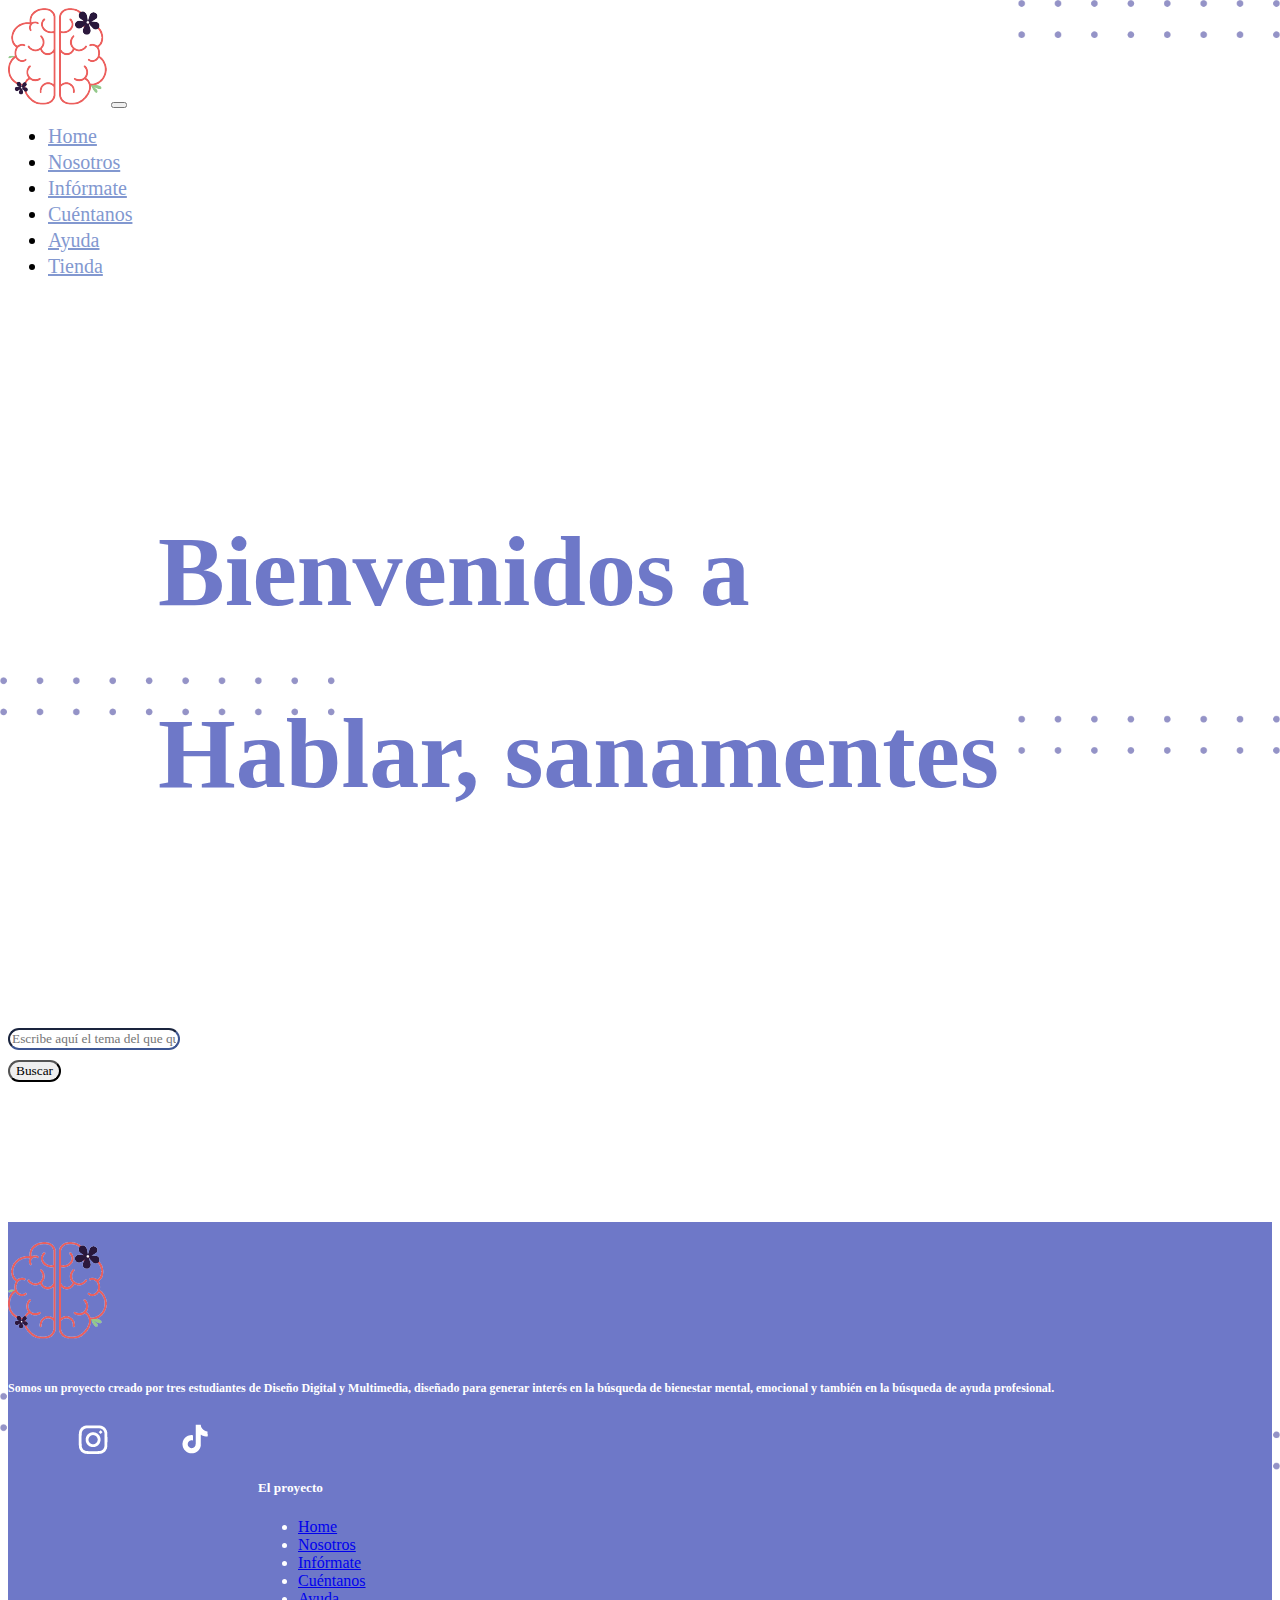
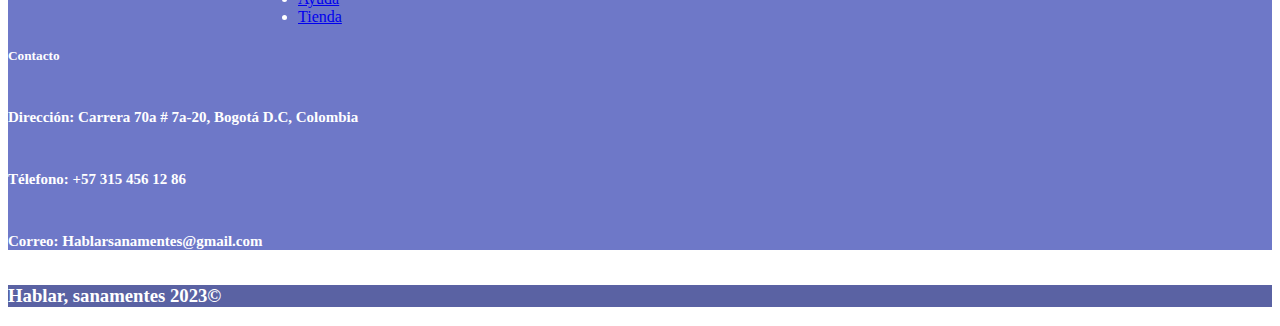
<file: index.html>
<!DOCTYPE html>
<html lang="en">
<head>
    <meta charset="UTF-8">
    <meta http-equiv="X-UA-Compatible" content="IE=edge">
    <meta name="viewport" content="width=device-width, initial-scale=1.0">
    <link rel="shortcut icon" href="img/Logo.png">
    <title>Hablar Sanamentes - Tu guía para encontrar ayuda</title>
    <!-- SEO -->
    <meta name="description" content="Hablar Sanamentes es un proyecto universitario en pro del bienestar estudiantil, de los estudiantes de Diseño Digital y Multimedia de la Univesidad Colegio Mayor de Cundinamarca en Bogotá, Colombia">
    <meta name="keywords" content="Psicología, universidad, bienestar, estudiantes, bogota, salud mental">
    <!-- Link Bootstrap CSS-->
    <link href="https://cdn.jsdelivr.net/npm/bootstrap@5.3.0-alpha3/dist/css/bootstrap.min.css"
    rel="stylesheet" integrity="sha384-KK94CHFLLe+nY2dmCWGMq91rCGa5gtU4mk92HdvYe+M/SXH301p5ILy+dN9+nJOZ"
    crossorigin="anonymous">
    <!-- Link CSS -->
    <link rel="stylesheet" href="css/style.css">
    <link href="https://fonts.googleapis.com/css2?family=Montserrat&display=swap" rel="stylesheet">

</head>
<body>
    <!-- Estructura -->
    <!-- Barra de navegaciones -->
    <div class="container-fluid">
        <header class="row">
            <div class="col-12 col-xl-12">
                <nav class="navbar navbar-expand-lg">
                    <div class="container-fluid">
                      <a class="navbar-brand" href="#"><img src="img/Logo.png" alt="Logo Hablar Sanamentes"></a>
                      <button class="navbar-toggler" type="button" data-bs-toggle="collapse" data-bs-target="#navbarSupportedContent" aria-controls="navbarSupportedContent" aria-expanded="false" aria-label="Toggle navigation">
                        <span class="navbar-toggler-icon"></span>
                      </button>
                      <div class="collapse navbar-collapse justify-content-end" id="navbarSupportedContent">
                        <ul class="navbar-nav mb-2 mb-lg-0">
                          <li class="nav-item">
                            <a class="nav-link active" aria-current="page" href="#" style="color: #8298D0;">Home</a>
                          </li>
                          <li class="nav-item">
                            <a class="nav-link active" href="pages/nosotros.html" style="color: #8298D0;">Nosotros</a>
                          </li>
                          <li class="nav-item">
                            <a class="nav-link active" href="pages/informate.html" style="color: #8298D0;">Infórmate</a>
                          </li>
                          <li class="nav-item">
                            <a class="nav-link active" href="pages/cuentanos.html" style="color: #8298D0;">Cuéntanos</a>
                          </li>
                          <li class="nav-item">
                            <a class="nav-link active" href="pages/ayuda.html" style="color: #8298D0;">Ayuda</a>
                          </li>
                          <li class="nav-item">
                            <a class="nav-link active" href="pages/tienda.html" style="color: #8298D0;">Tienda</a>
                          </li>
                        </ul>
                      </div>
                    </div>
                  </nav>
            </div>
        </header>
        <!-- Encabezado -->
        <div class="row bg_principal">
            <div class="col-xl-12 col-12 d-flex justify-content-center">
                <h1>Bienvenidos a</h1>
            </div>
            <div class="col-xl-12 col-12 d-flex justify-content-center">
            <h1>Hablar, sanamentes</h1>
            </div>
        </div>
        <!-- Buscador -->
        <form class="form-principal">
          <div class="d-flex justify-content-center align-items-center">
            <input type="text" class="form-control form-control-sm w-25 p-2 buscador" id="Input" aria-describedby="emailHelp"
            placeholder="Escribe aquí el tema del que quieras saber">
          </div>
          <div class="d-flex justify-content-center align-items-center">
            <button class="btn btn-primary boton-buscar">Buscar</button>
          </div>
        </form>
        <!-- Footer -->
        <footer class="row bg-footer">
          <div class="info-footer">
            <div class="row">
              <div class="col">
              <a class="navbar-brand" href="#"><img src="img/Logo.png" alt="Logo Hablar Sanamentes"></a>
              <h6 class="Footer-sub">Somos un proyecto creado por tres estudiantes de Diseño Digital y Multimedia, diseñado para generar interés en la búsqueda de bienestar mental, emocional y también en la búsqueda de ayuda profesional.</h6>
              <a class="logo_insta redes-img" href="https://www.instagram.com/hablar_sanamentes/"><img src="img/Logo_insta.png" alt="Logo instagram"></a>
              <a class="logo_tiktok redes-img" href="https://www.tiktok.com/@hablar.sanamentes"><img src="img/Logo_tiktok.png" alt="Logo tik tok"></a>
              </div>
              <div class="col footer-vent">
              <h5>El proyecto</h5>
              <ul>
                <li class="nav-footer">
                  <a class="nav-link active" aria-current="page" href="#">Home</a>
                </li>
                <li class="nav-footer">
                  <a class="nav-link active" href="pages/nosotros.html">Nosotros</a>
                </li>
                <li class="nav-footer">
                  <a class="nav-link active" href="pages/informate.html">Infórmate</a>
                </li>
                <li class="nav-footer">
                  <a class="nav-link active" href="pages/cuentanos.html">Cuéntanos</a>
                </li>
                <li class="nav-footer">
                  <a class="nav-link active" href="pages/ayuda.html">Ayuda</a>
                </li>
                <li class="nav-footer">
                  <a class="nav-link active" href="pages/tienda.html">Tienda</a>
                </li>
              </ul>
              </div>
              <div class="col">
                <h5>Contacto</h5>
                <h6 class="foo-datos">Dirección: Carrera 70a # 7a-20, Bogotá D.C, Colombia</h6>
                <h6 class="foo-datos">Télefono: +57 315 456 12 86</h6>
                <h6 class="foo-datos">Correo: Hablarsanamentes@gmail.com</h6>
              </div>
            </div>
          </div>
            <div class="col-xl-12 col-12 d-flex justify-content-center Final-footer">
                <h3 class="text-final">Hablar, sanamentes 2023©</h3>
            </div>
        </footer>
    </div>
    <!-- Script Bootstrap -->
    <script src="https://cdn.jsdelivr.net/npm/bootstrap@5.3.0-alpha3/dist/js/bootstrap.bundle.min.js"
    integrity="sha384-ENjdO4Dr2bkBIFxQpeoTz1HIcje39Wm4jDKdf19U8gI4ddQ3GYNS7NTKfAdVQSZe" crossorigin="anonymous"></script>
</body>
</html>
</file>
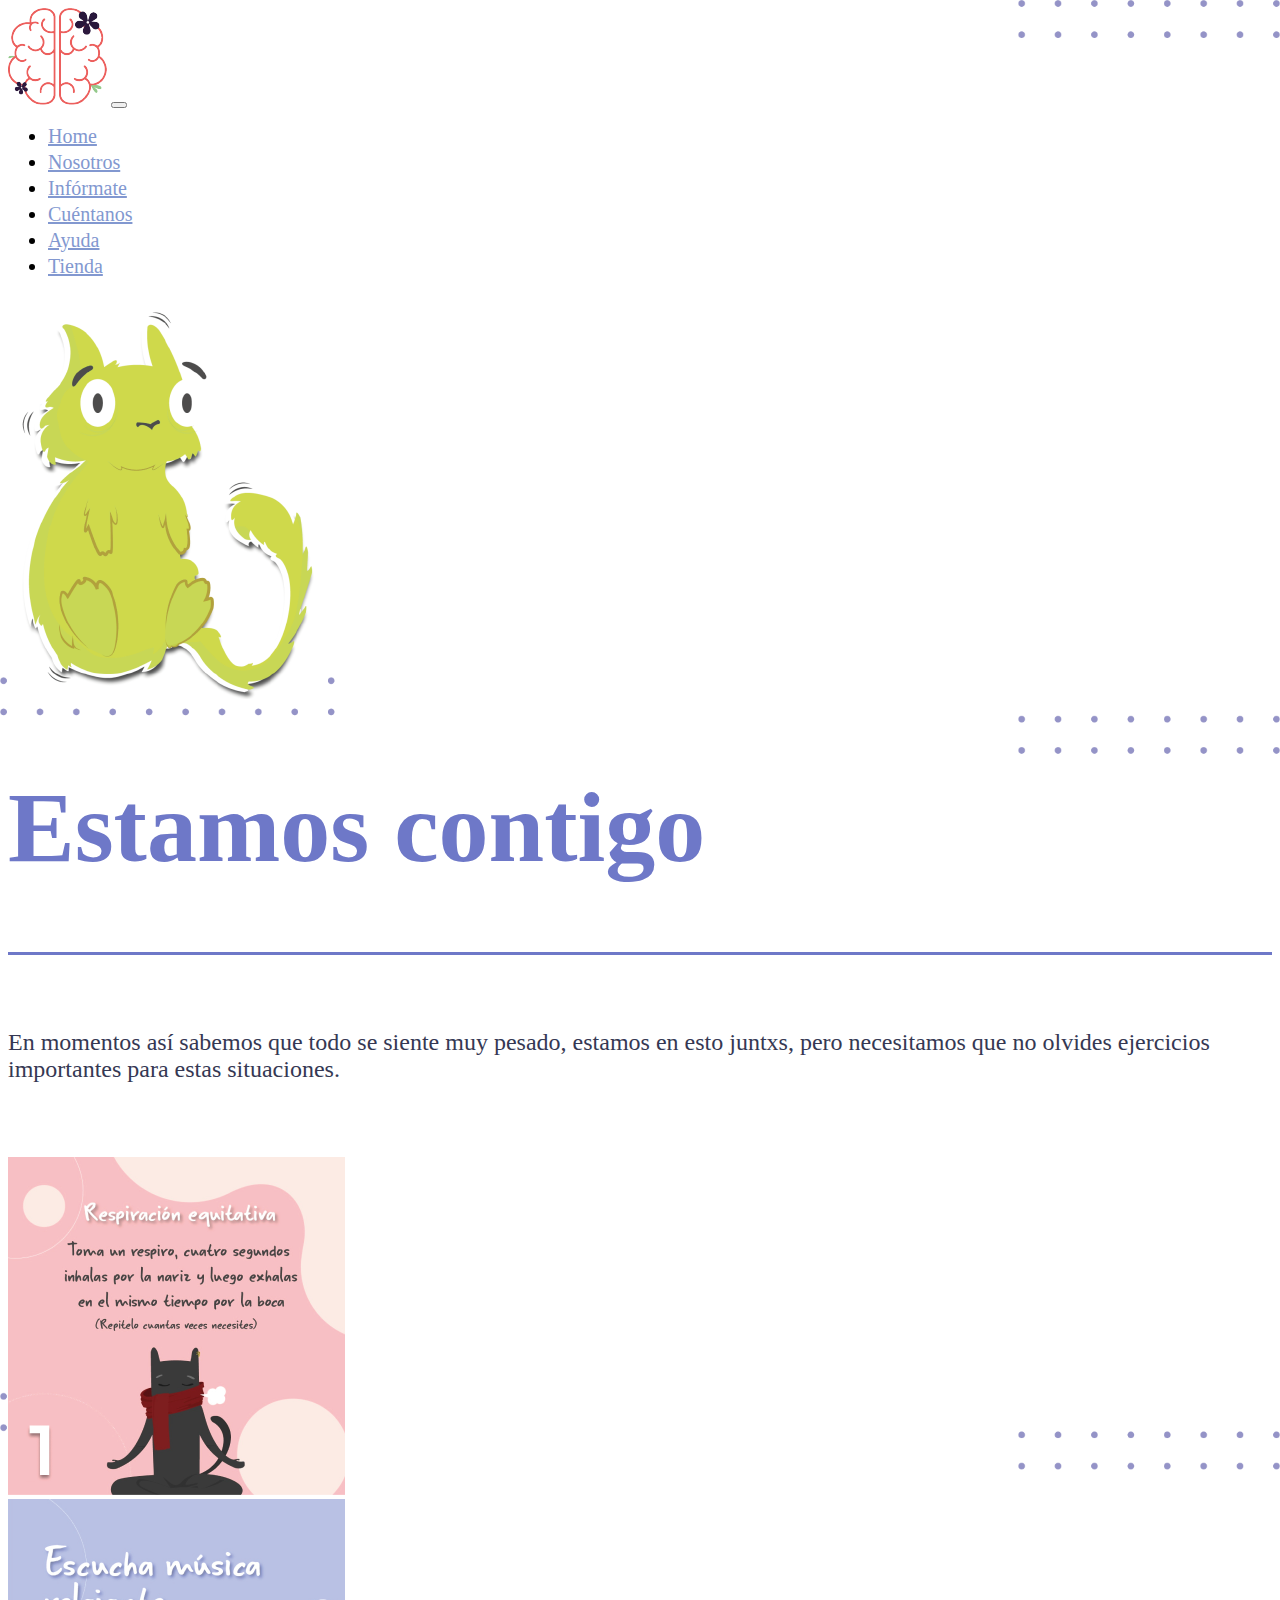
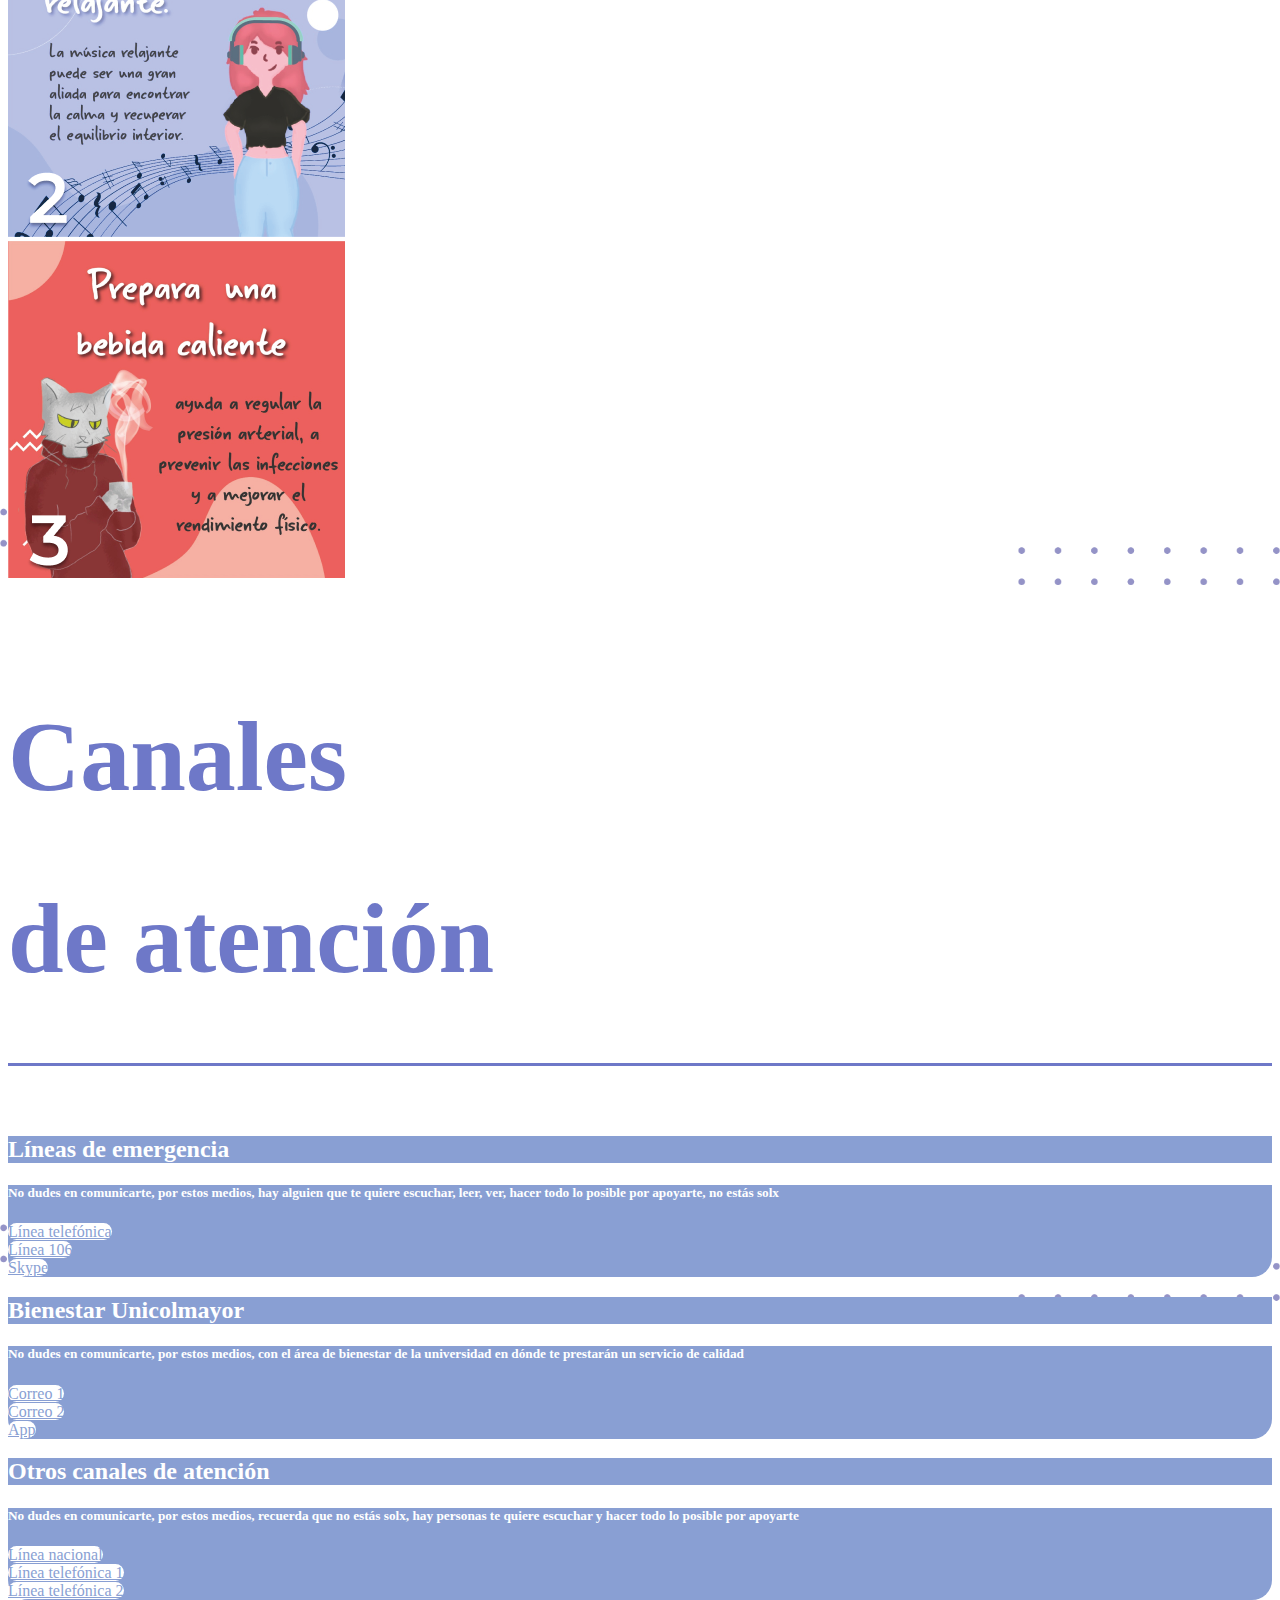
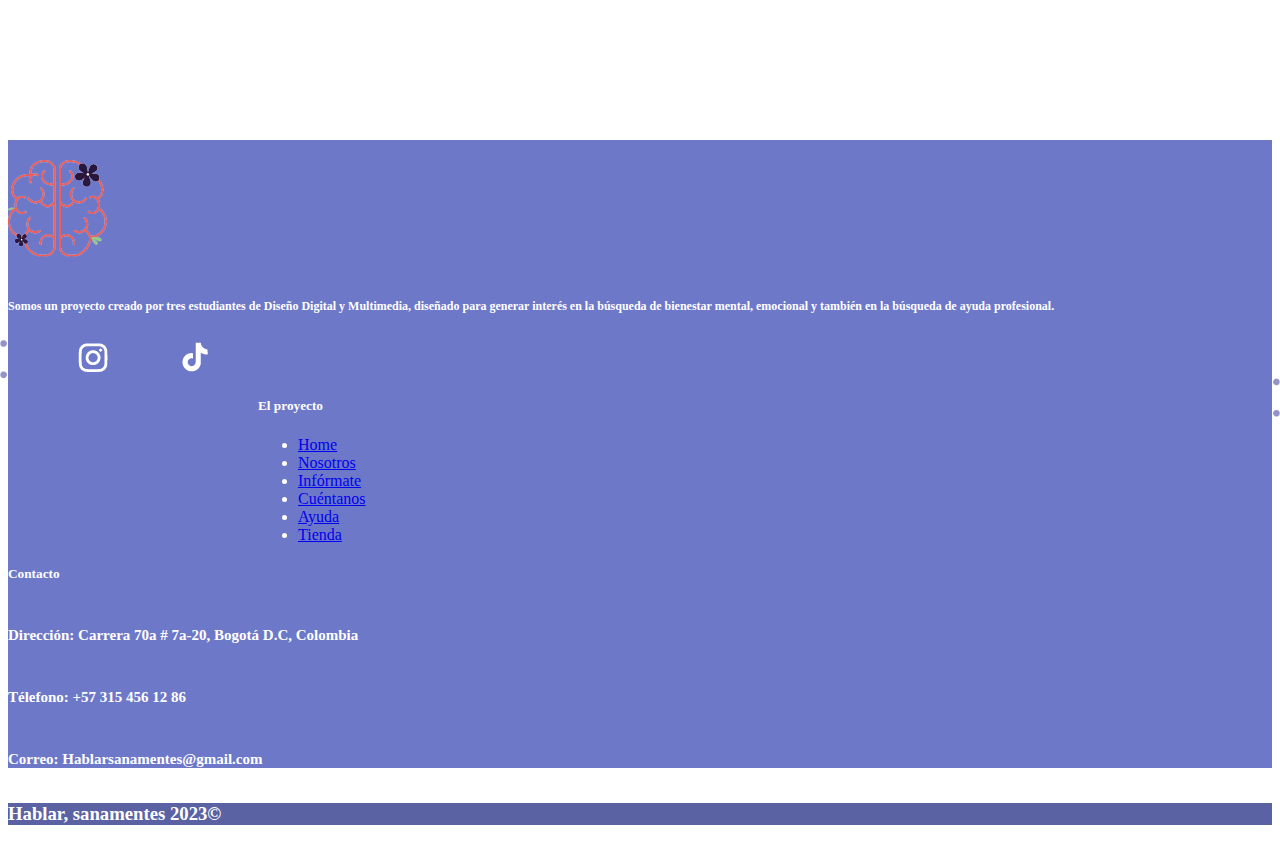
<file: pages/ayuda.html>
<!DOCTYPE html>
<html lang="en">
<head>
    <meta charset="UTF-8">
    <meta http-equiv="X-UA-Compatible" content="IE=edge">
    <meta name="viewport" content="width=device-width, initial-scale=1.0">
    <link rel="shortcut icon" href="../img/Logo.png">
    <title>Hablar Sanamentes - Ayuda</title>
    <meta name="description" content="Hablar Sanamentes es un proyecto universitario que busca acercar a los estudiantes a buscar ayuda profesional">
    <meta name="keywords" content="Psicología, universidad, bienestar, estudiantes, bogota, salud mental">
    <!-- Link Bootstrap CSS-->
    <link href="https://cdn.jsdelivr.net/npm/bootstrap@5.3.0-alpha3/dist/css/bootstrap.min.css"
    rel="stylesheet" integrity="sha384-KK94CHFLLe+nY2dmCWGMq91rCGa5gtU4mk92HdvYe+M/SXH301p5ILy+dN9+nJOZ"
    crossorigin="anonymous">
    <!-- Link CSS -->
    <link rel="stylesheet" href="../css/style.css">
    <link href="https://fonts.googleapis.com/css2?family=Montserrat&display=swap" rel="stylesheet">

</head>
<body>
    <!-- Estructura -->
    <!-- Barra de navegaciones -->
    <div class="container-fluid">
        <header class="row">
            <div class="col-12 col-xl-12">
                <nav class="navbar navbar-expand-lg">
                    <div class="container-fluid">
                      <a class="navbar-brand" href="#"><img src="../img/Logo.png" alt="Logo Hablar Sanamentes"></a>
                      <button class="navbar-toggler" type="button" data-bs-toggle="collapse" data-bs-target="#navbarSupportedContent" aria-controls="navbarSupportedContent" aria-expanded="false" aria-label="Toggle navigation">
                        <span class="navbar-toggler-icon"></span>
                      </button>
                      <div class="collapse navbar-collapse justify-content-end" id="navbarSupportedContent">
                        <ul class="navbar-nav mb-2 mb-lg-0">
                          <li class="nav-item">
                            <a class="nav-link active" aria-current="page" href="../index.html" style="color: #8298D0;">Home</a>
                          </li>
                          <li class="nav-item">
                            <a class="nav-link active" href="../pages/nosotros.html" style="color: #8298D0;">Nosotros</a>
                          </li>
                          <li class="nav-item">
                            <a class="nav-link active" href="../pages/informate.html" style="color: #8298D0;">Infórmate</a>
                          </li>
                          <li class="nav-item">
                            <a class="nav-link active" href="../pages/cuentanos.html" style="color: #8298D0;">Cuéntanos</a>
                          </li>
                          <li class="nav-item">
                            <a class="nav-link active" href="#" style="color: #8298D0;">Ayuda</a>
                          </li>
                          <li class="nav-item">
                            <a class="nav-link active" href="../pages/tienda.html" style="color: #8298D0;">Tienda</a>
                          </li>
                        </ul>
                      </div>
                    </div>
                  </nav>
            </div>
        </header>
        <!-- Encabezado -->
        <div class="container">
            <div class="row">
              <div class="col ansiedad-img">
                <a class="Ansiedad" href="#"><img src="../img/Ansiedad.png" alt="Dibujo de Ansiedad"></a>
              </div>
              <div class="col cont-sec">
                <h1>Estamos contigo</h1>
                <div style="border-bottom: 3px solid #6E78C8;"></div>
                <p class="desc-ayuda">
                    En momentos así sabemos que todo se siente muy pesado, estamos en esto juntxs,
                    pero necesitamos que no olvides ejercicios importantes para estas situaciones.
                </p>
              </div>
            </div>
        </div>
        <!-- Ejercios -->
        <div class="container cont-ejer">
            <div class="row">
              <div class="col">
                <a class="ejercicio1" href="#"><img src="../img/Ejercicio1.png" alt="Ejercicio de respiracion 1"></a>
              </div>
              <div class="col">
                <a class="ejercicio2" href="#"><img src="../img/Ejercicio2.png" alt="Ejercicio de respiracion 2"></a>
              </div>
              <div class="col">
                <a class="ejercicio3" href="#"><img src="../img/Ejercicio3.png" alt="Ejercicio de respiracion 3"></a>
              </div>
            </div>
        </div>
        <!-- Líneas de atención -->
        <div class="container cont-3">
             <h1>Canales</h1>
             <h1>de atención</h1>
             <div class="w-50" style="border-bottom: 3px solid #6E78C8;"></div>
        </div>
        <div class="container cont-4">
            <div class="row">
              <div class="col">
                <div class="card text-center">
                    <div class="card-header">
                      <h2>Líneas de emergencia</h2>
                    </div>
                    <div class="card-body">
                      <h5 class="card-text">No dudes en comunicarte, por estos medios, hay alguien que te quiere
                        escuchar, leer, ver, hacer todo lo posible por apoyarte, no estás solx </h5>
                      <a href="#" class="btn btn-primary d-flex justify-content-center align-items-center boton-ayuda">Línea telefónica</a><br>
                      <a href="#" class="btn btn-primary d-flex justify-content-center align-items-center boton-ayuda">Línea 106</a><br>
                      <a href="#" class="btn btn-primary d-flex justify-content-center align-items-center boton-ayuda">Skype</a>
                    </div>
                </div>
             </div>
              <div class="col">
                <div class="card text-center">
                    <div class="card-header">
                      <h2>Bienestar Unicolmayor</h2>
                    </div>
                    <div class="card-body">
                      <h5 class="card-text">No dudes en comunicarte, por estos medios, con el área de bienestar de la universidad
                        en dónde te prestarán un servicio de calidad</h5>
                      <a href="#" class="btn btn-primary d-flex justify-content-center align-items-center boton-ayuda">Correo 1</a><br>
                      <a href="#" class="btn btn-primary d-flex justify-content-center align-items-center boton-ayuda">Correo 2</a><br>
                      <a href="#" class="btn btn-primary d-flex justify-content-center align-items-center boton-ayuda">App</a>
                    </div>
                </div>              
            </div>
              <div class="col">
                <div class="card text-center">
                    <div class="card-header">
                      <h2>Otros canales de atención</h2>
                    </div>
                    <div class="card-body">
                      <h5 class="card-text">No dudes en comunicarte, por estos medios, recuerda que no estás solx, hay
                        personas te quiere escuchar y hacer todo lo posible por apoyarte</h5>
                      <a href="#" class="btn btn-primary d-flex justify-content-center align-items-center boton-ayuda">Línea nacional</a><br>
                      <a href="#" class="btn btn-primary d-flex justify-content-center align-items-center boton-ayuda">Línea telefónica 1</a><br>
                      <a href="#" class="btn btn-primary d-flex justify-content-center align-items-center boton-ayuda">Línea telefónica 2</a>
                    </div>
                </div>              
              </div>
            </div>
        </div>
        <!-- Footer -->
        <footer class="row bg-footer">
          <div class="info-footer">
            <div class="row">
              <div class="col">
              <a class="navbar-brand" href="#"><img src="../img/Logo.png" alt="Logo Hablar Sanamentes"></a>
              <h6 class="Footer-sub">Somos un proyecto creado por tres estudiantes de Diseño Digital y Multimedia, diseñado para generar interés en la búsqueda de bienestar mental, emocional y también en la búsqueda de ayuda profesional.</h6>
              <a class="logo_insta redes-img" href="https://www.instagram.com/hablar_sanamentes/"><img src="../img/Logo_insta.png" alt="Logo instagram"></a>
              <a class="logo_tiktok redes-img" href="https://www.tiktok.com/@hablar.sanamentes"><img src="../img/Logo_tiktok.png" alt="Logo tik tok"></a>
              </div>
              <div class="col footer-vent">
              <h5>El proyecto</h5>
              <ul>
                <li class="nav-footer">
                  <a class="nav-link active" aria-current="page" href="../index.html">Home</a>
                </li>
                <li class="nav-footer">
                  <a class="nav-link active" href="../pages/nosotros.html">Nosotros</a>
                </li>
                <li class="nav-footer">
                  <a class="nav-link active" href="../pages/informate.html">Infórmate</a>
                </li>
                <li class="nav-footer">
                  <a class="nav-link active" href="../pages/cuentanos.html">Cuéntanos</a>
                </li>
                <li class="nav-footer">
                  <a class="nav-link active" href="#">Ayuda</a>
                </li>
                <li class="nav-footer">
                  <a class="nav-link active" href="../pages/tienda.html">Tienda</a>
                </li>
              </ul>
              </div>
              <div class="col">
                <h5>Contacto</h5>
                <h6 class="foo-datos">Dirección: Carrera 70a # 7a-20, Bogotá D.C, Colombia</h6>
                <h6 class="foo-datos">Télefono: +57 315 456 12 86</h6>
                <h6 class="foo-datos">Correo: Hablarsanamentes@gmail.com</h6>
              </div>
            </div>
          </div>
            <div class="col-xl-12 col-12 d-flex justify-content-center Final-footer">
                <h3 class="text-final">Hablar, sanamentes 2023©</h3>
            </div>
        </footer>
    </div>
    <!-- Script Bootstrap -->
    <script src="https://cdn.jsdelivr.net/npm/bootstrap@5.3.0-alpha3/dist/js/bootstrap.bundle.min.js"
    integrity="sha384-ENjdO4Dr2bkBIFxQpeoTz1HIcje39Wm4jDKdf19U8gI4ddQ3GYNS7NTKfAdVQSZe" crossorigin="anonymous"></script>
</body>
</html>
</file>
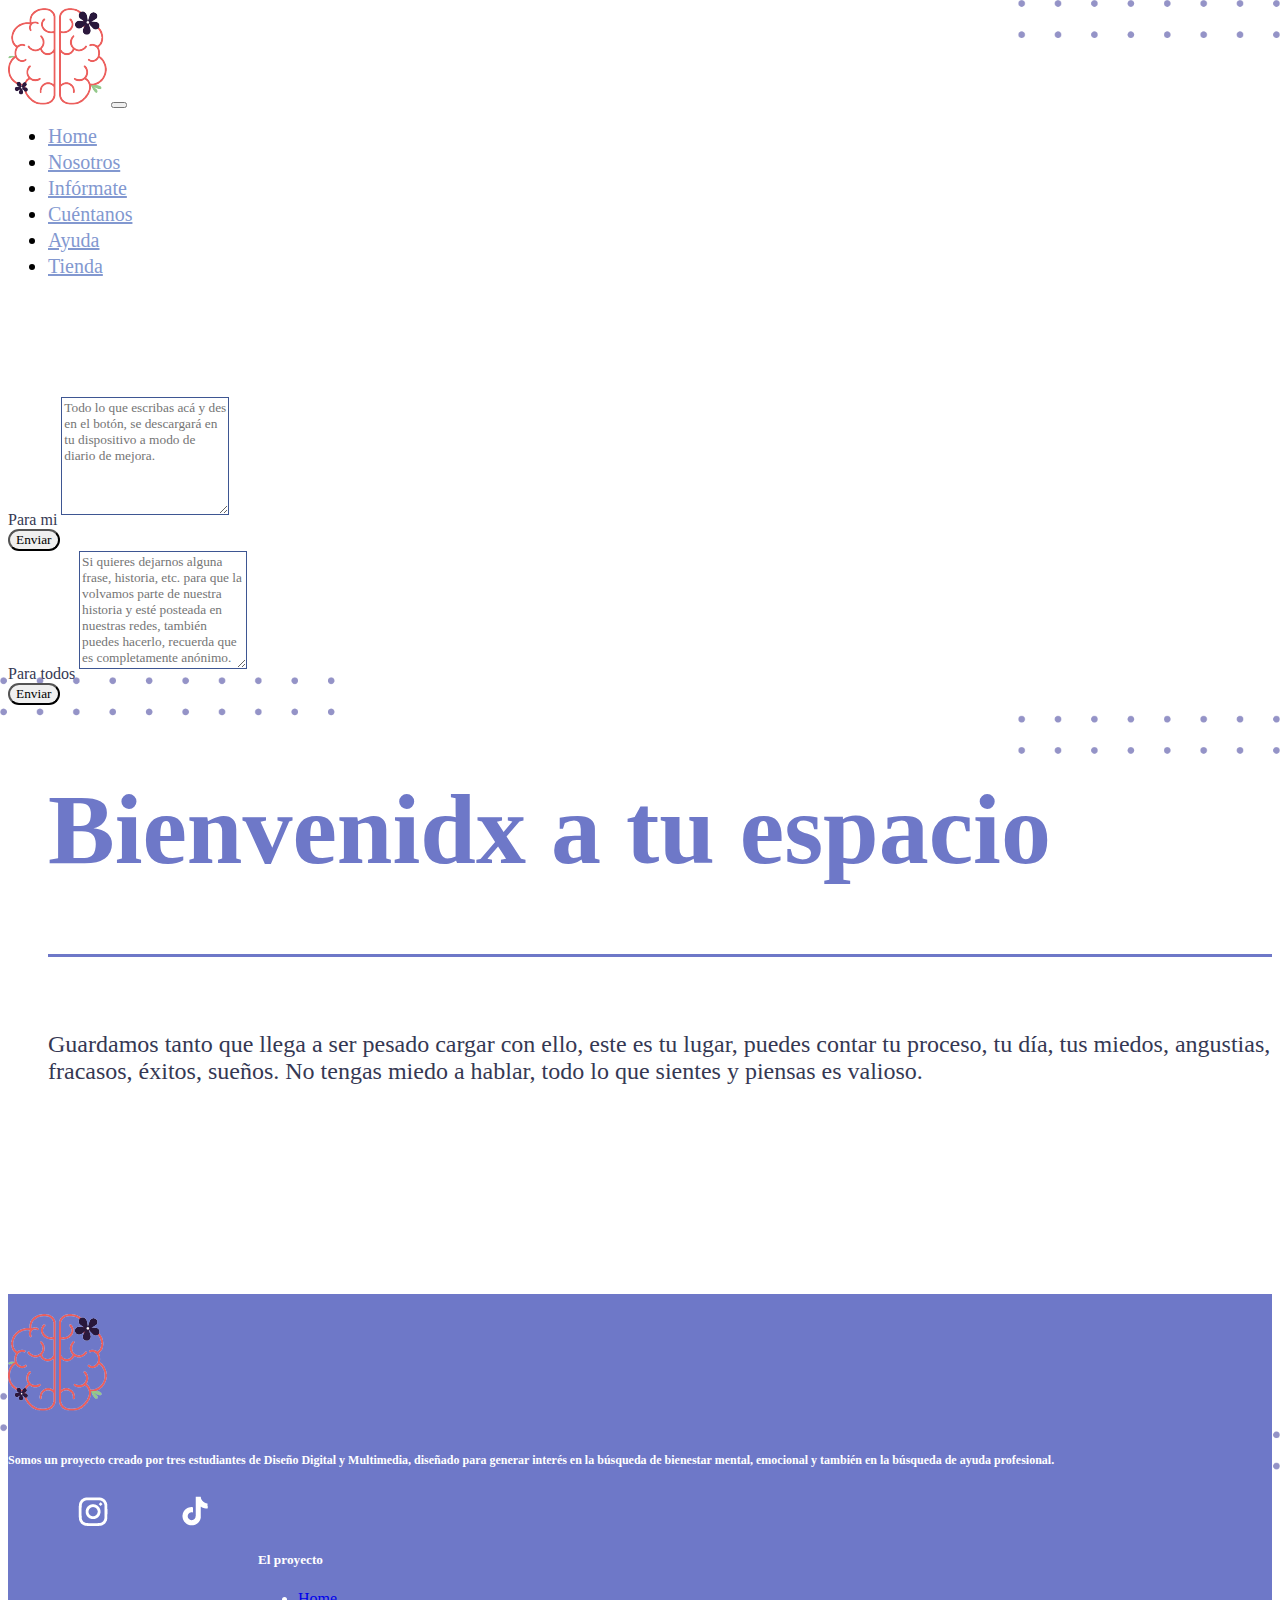
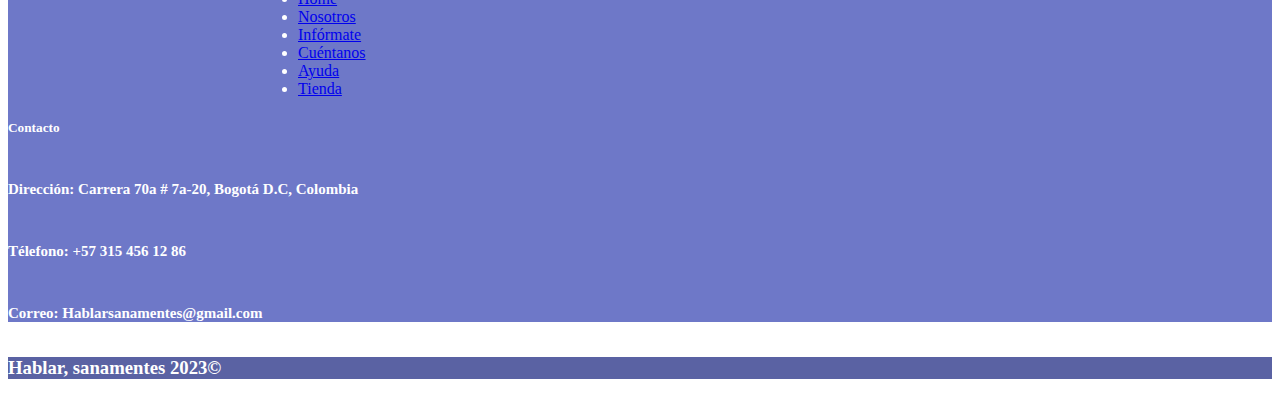
<file: pages/cuentanos.html>
<!DOCTYPE html>
<html lang="en">
<head>
    <meta charset="UTF-8">
    <meta http-equiv="X-UA-Compatible" content="IE=edge">
    <meta name="viewport" content="width=device-width, initial-scale=1.0">
    <link rel="shortcut icon" href="../img/Logo.png">
    <title>Hablar Sanamentes - Cuéntanos</title>
    <!-- SEO -->
    <meta name="description" content="Hablar Sanamentes es un proyecto universitario que busca también abrir un espacio en el cual los estudiantes expresen aquello que les aqueja">
    <meta name="keywords" content="Psicología, universidad, bienestar, estudiantes, bogota, salud mental">
    <!-- Link Bootstrap CSS-->
    <link href="https://cdn.jsdelivr.net/npm/bootstrap@5.3.0-alpha3/dist/css/bootstrap.min.css"
    rel="stylesheet" integrity="sha384-KK94CHFLLe+nY2dmCWGMq91rCGa5gtU4mk92HdvYe+M/SXH301p5ILy+dN9+nJOZ"
    crossorigin="anonymous">
    <!-- Link CSS -->
    <link rel="stylesheet" href="../css/style.css">
    <link href="https://fonts.googleapis.com/css2?family=Montserrat&display=swap" rel="stylesheet">

</head>
<body>
    <!-- Estructura -->
    <!-- Barra de navegaciones -->
    <div class="container-fluid">
        <header class="row">
            <div class="col-12 col-xl-12">
                <nav class="navbar navbar-expand-lg">
                    <div class="container-fluid">
                      <a class="navbar-brand" href="#"><img src="../img/Logo.png" alt="Logo Hablar Sanamentes"></a>
                      <button class="navbar-toggler" type="button" data-bs-toggle="collapse" data-bs-target="#navbarSupportedContent" aria-controls="navbarSupportedContent" aria-expanded="false" aria-label="Toggle navigation">
                        <span class="navbar-toggler-icon"></span>
                      </button>
                      <div class="collapse navbar-collapse justify-content-end" id="navbarSupportedContent">
                        <ul class="navbar-nav mb-2 mb-lg-0">
                          <li class="nav-item">
                            <a class="nav-link active" aria-current="page" href="../index.html" style="color: #8298D0;">Home</a>
                          </li>
                          <li class="nav-item">
                            <a class="nav-link active" href="../pages/nosotros.html" style="color: #8298D0;">Nosotros</a>
                          </li>
                          <li class="nav-item">
                            <a class="nav-link active" href="../pages/informate.html" style="color: #8298D0;">Infórmate</a>
                          </li>
                          <li class="nav-item">
                            <a class="nav-link active" href="#" style="color: #8298D0;">Cuéntanos</a>
                          </li>
                          <li class="nav-item">
                            <a class="nav-link active" href="../pages/ayuda.html" style="color: #8298D0;">Ayuda</a>
                          </li>
                          <li class="nav-item">
                            <a class="nav-link active" href="../pages/tienda.html" style="color: #8298D0;">Tienda</a>
                          </li>
                        </ul>
                      </div>
                    </div>
                  </nav>
            </div>
        </header>
        <!-- Inputs -->
        <div class="container cont-cuen">
            <div class="row">
              <div class="col cuenta-place">
                <form class="form-sec">
                    <div class="mb-2">
                        <label for="exampleInputEmail1" class="form-label label-cuent">Para mi</label>
                        <textarea class="form-control form-control-sm form-place" placeholder="Todo lo que escribas acá y des en el botón, se descargará en tu dispositivo a modo de diario de mejora." rows="7"></textarea>
                    </div>
                    <button type="button" class="btn btn-primary d-flex justify-content-center ">Enviar</button>
                  </form>
                  <form class="form-ter">
                    <div class="mb-2">
                        <label for="exampleInputEmail1" class="form-label label-cuent">Para todos</label>
                        <textarea class="form-control form-control-sm form-place" placeholder="Si quieres dejarnos alguna frase, historia, etc. para que la volvamos parte de nuestra historia y esté posteada en nuestras redes, también puedes hacerlo, recuerda que es completamente anónimo." rows="7"></textarea>
                    </div>
                    <button type="button" class="btn btn-primary d-flex justify-content-center">Enviar</button>
                  </form>
              </div>
        <!-- Encabezado -->
              <div class="col cont-sec cuentanos-desc">
                <h1>Bienvenidx a tu espacio</h1>
        <!-- Descripción -->
                <div style="border-bottom: 3px solid #6E78C8;"></div>
                <p class="desc-cuen">
                    Guardamos tanto que llega a ser pesado cargar con ello, este es tu lugar, puedes contar tu proceso, tu día,
                    tus miedos, angustias, fracasos, éxitos, sueños. No tengas miedo a hablar, todo lo que sientes y piensas
                    es valioso.
                </p>
              </div>
            </div>
        </div>
         <!-- Footer -->
         <footer class="row bg-footer">
          <div class="info-footer">
            <div class="row">
              <div class="col">
              <a class="navbar-brand" href="#"><img src="../img/Logo.png" alt="Logo Hablar Sanamentes"></a>
              <h6 class="Footer-sub">Somos un proyecto creado por tres estudiantes de Diseño Digital y Multimedia, diseñado para generar interés en la búsqueda de bienestar mental, emocional y también en la búsqueda de ayuda profesional.</h6>
              <a class="logo_insta redes-img" href="https://www.instagram.com/hablar_sanamentes/"><img src="../img/Logo_insta.png" alt="Logo instagram"></a>
              <a class="logo_tiktok redes-img" href="https://www.tiktok.com/@hablar.sanamentes"><img src="../img/Logo_tiktok.png" alt="Logo tik tok"></a>
              </div>
              <div class="col footer-vent">
              <h5>El proyecto</h5>
              <ul>
                <li class="nav-footer">
                  <a class="nav-link active" aria-current="page" href="../index.html">Home</a>
                </li>
                <li class="nav-footer">
                  <a class="nav-link active" href="../pages/nosotros.html">Nosotros</a>
                </li>
                <li class="nav-footer">
                  <a class="nav-link active" href="../pages/informate.html">Infórmate</a>
                </li>
                <li class="nav-footer">
                  <a class="nav-link active" href="#">Cuéntanos</a>
                </li>
                <li class="nav-footer">
                  <a class="nav-link active" href="../pages/ayuda.html">Ayuda</a>
                </li>
                <li class="nav-footer">
                  <a class="nav-link active" href="../pages/tienda.html">Tienda</a>
                </li>
              </ul>
              </div>
              <div class="col">
                <h5>Contacto</h5>
                <h6 class="foo-datos">Dirección: Carrera 70a # 7a-20, Bogotá D.C, Colombia</h6>
                <h6 class="foo-datos">Télefono: +57 315 456 12 86</h6>
                <h6 class="foo-datos">Correo: Hablarsanamentes@gmail.com</h6>
              </div>
            </div>
          </div>
            <div class="col-xl-12 col-12 d-flex justify-content-center Final-footer">
                <h3 class="text-final">Hablar, sanamentes 2023©</h3>
            </div>
        </footer>
    </div>
    <!-- Script Bootstrap -->
    <script src="https://cdn.jsdelivr.net/npm/bootstrap@5.3.0-alpha3/dist/js/bootstrap.bundle.min.js"
    integrity="sha384-ENjdO4Dr2bkBIFxQpeoTz1HIcje39Wm4jDKdf19U8gI4ddQ3GYNS7NTKfAdVQSZe" crossorigin="anonymous"></script>
</body>
</html>
</file>
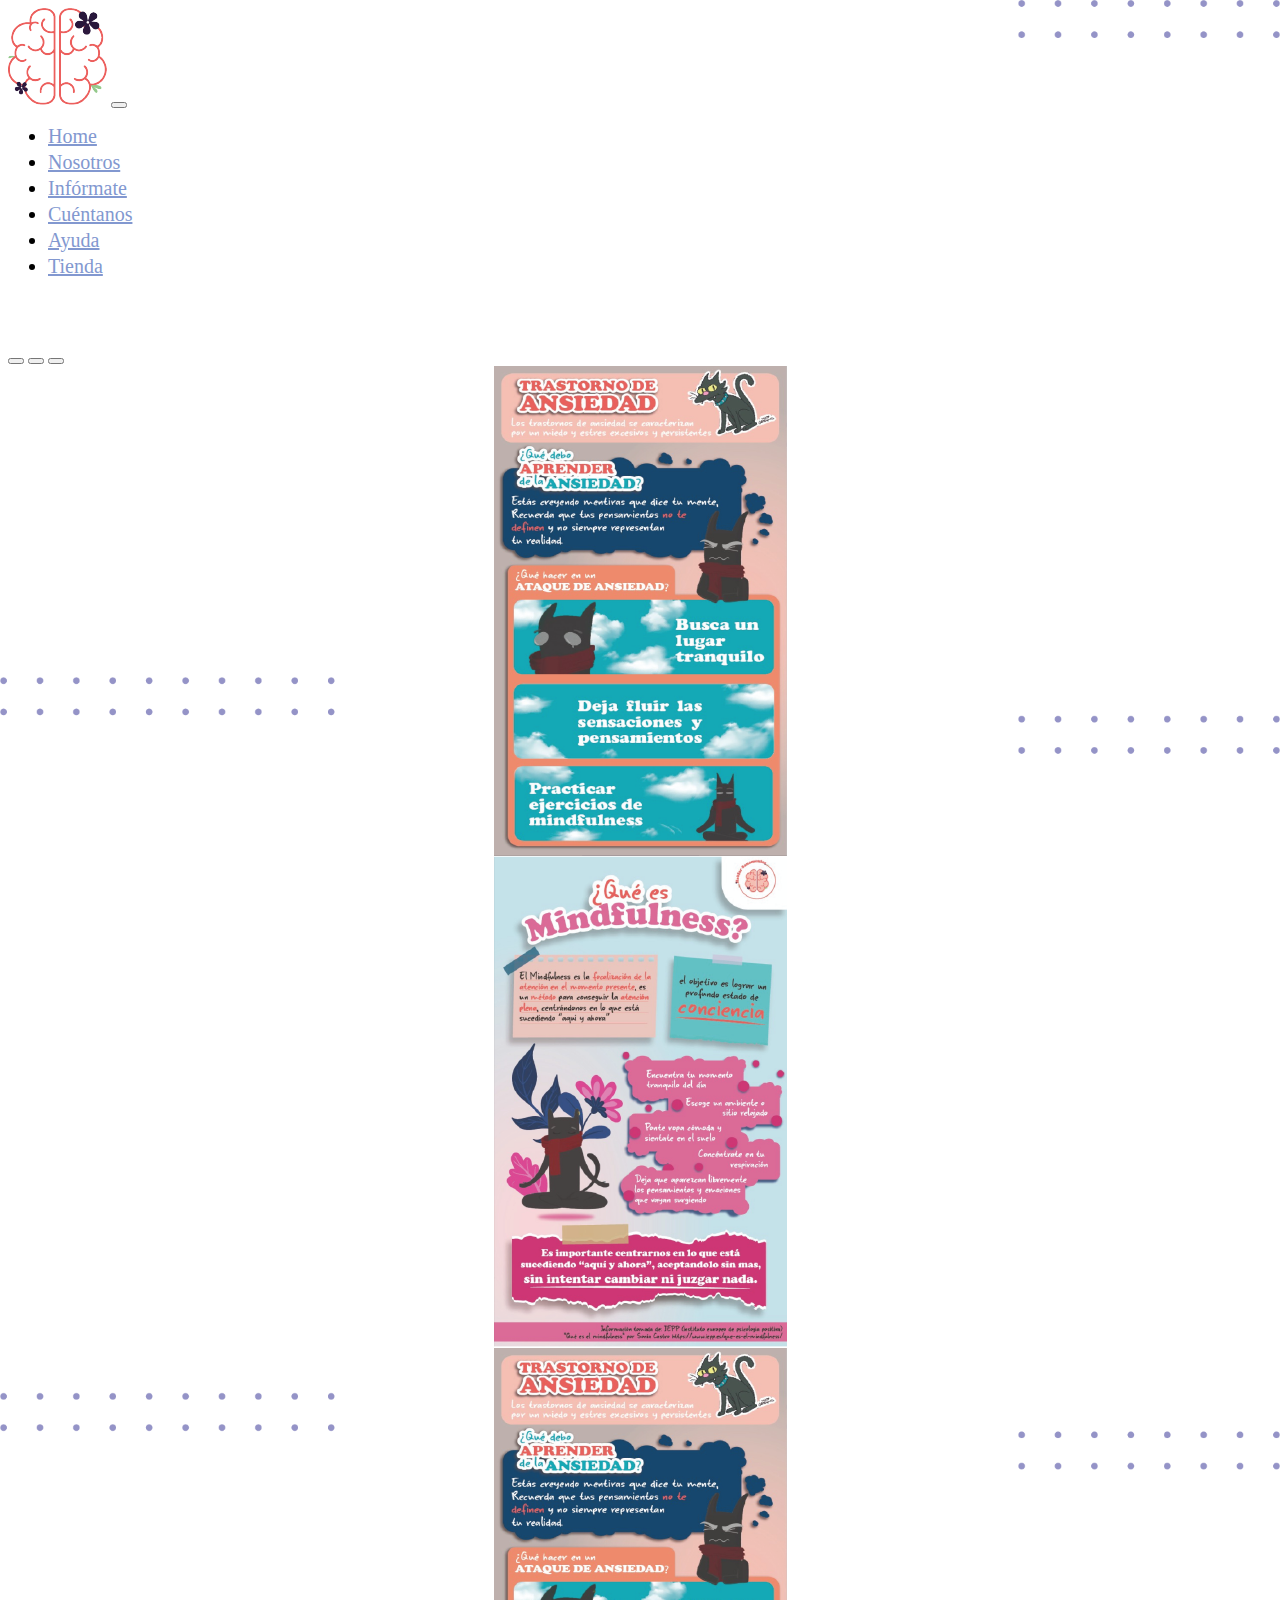
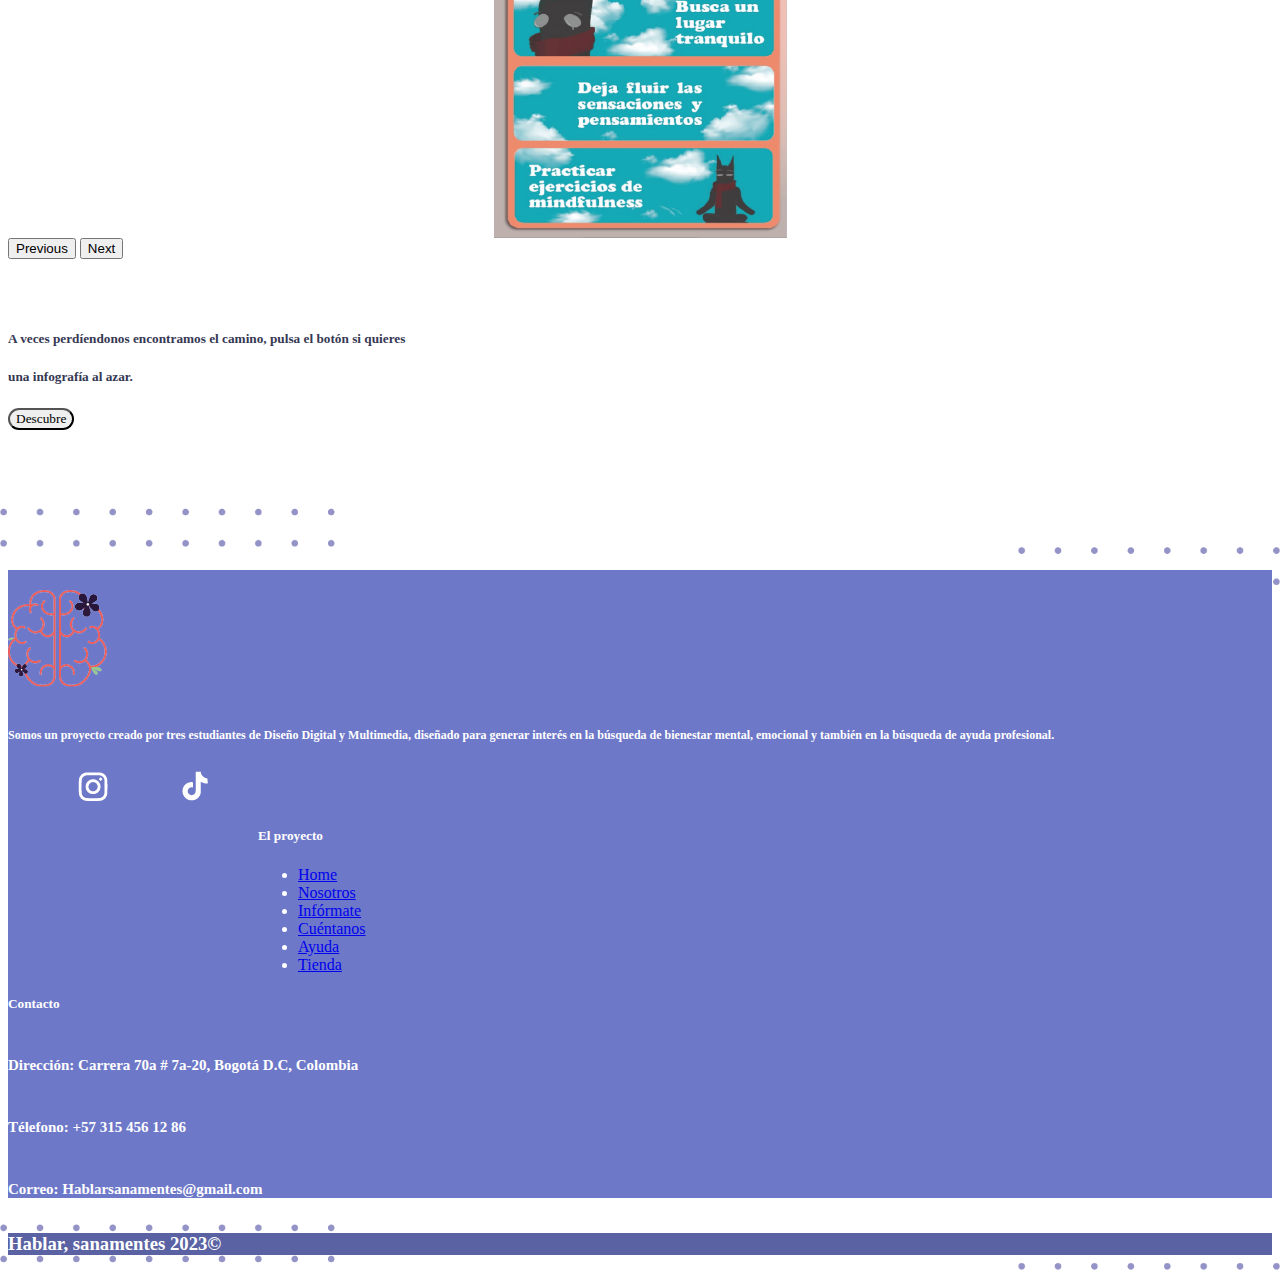
<file: pages/informate.html>
<!DOCTYPE html>
<html lang="en">
<head>
    <meta charset="UTF-8">
    <meta http-equiv="X-UA-Compatible" content="IE=edge">
    <meta name="viewport" content="width=device-width, initial-scale=1.0">
    <link rel="shortcut icon" href="../img/Logo.png">
    <title>Hablar Sanamentes - Infórmate</title>
    <!-- SEO -->
    <meta name="description" content="Hablar Sanamentes como proyecto universitario busca irformar acerca de la salud mental en pro de mejorarla">
    <meta name="keywords" content="Psicología, universidad, bienestar, estudiantes, bogota, salud mental">
    <!-- Link Bootstrap CSS-->
    <link href="https://cdn.jsdelivr.net/npm/bootstrap@5.3.0-alpha3/dist/css/bootstrap.min.css"
    rel="stylesheet" integrity="sha384-KK94CHFLLe+nY2dmCWGMq91rCGa5gtU4mk92HdvYe+M/SXH301p5ILy+dN9+nJOZ"
    crossorigin="anonymous">
    <!-- Link CSS -->
    <link rel="stylesheet" href="../css/style.css">
    <link href="https://fonts.googleapis.com/css2?family=Montserrat&display=swap" rel="stylesheet">

</head>
<body>
    <!-- Estructura -->
    <!-- Barra de navegaciones -->
    <div class="container-fluid">
        <header class="row">
            <div class="col-12 col-xl-12">
                <nav class="navbar navbar-expand-lg">
                    <div class="container-fluid">
                      <a class="navbar-brand" href="#"><img src="../img/Logo.png" alt="Logo Hablar Sanamentes"></a>
                      <button class="navbar-toggler" type="button" data-bs-toggle="collapse" data-bs-target="#navbarSupportedContent" aria-controls="navbarSupportedContent" aria-expanded="false" aria-label="Toggle navigation">
                        <span class="navbar-toggler-icon"></span>
                      </button>
                      <div class="collapse navbar-collapse justify-content-end" id="navbarSupportedContent">
                        <ul class="navbar-nav mb-2 mb-lg-0">
                          <li class="nav-item">
                            <a class="nav-link active" aria-current="page" href="../index.html" style="color: #8298D0;">Home</a>
                          </li>
                          <li class="nav-item">
                            <a class="nav-link active" href="../pages/nosotros.html" style="color: #8298D0;">Nosotros</a>
                          </li>
                          <li class="nav-item">
                            <a class="nav-link active" href="#" style="color: #8298D0;">Infórmate</a>
                          </li>
                          <li class="nav-item">
                            <a class="nav-link active" href="../pages/cuentanos.html" style="color: #8298D0;">Cuéntanos</a>
                          </li>
                          <li class="nav-item">
                            <a class="nav-link active" href="../pages/ayuda.html" style="color: #8298D0;">Ayuda</a>
                          </li>
                          <li class="nav-item">
                            <a class="nav-link active" href="../pages/tienda.html" style="color: #8298D0;">Tienda</a>
                          </li>
                        </ul>
                      </div>
                    </div>
                  </nav>
            </div>
        </header>
        <!-- Carrusel -->
        <div id="carouselExampleDark" class="carousel carousel-dark slide">
            <div class="carousel-indicators">
              <button type="button" data-bs-target="#carouselExampleDark" data-bs-slide-to="0" class="active" aria-current="true" aria-label="Slide 1"></button>
              <button type="button" data-bs-target="#carouselExampleDark" data-bs-slide-to="1" aria-label="Slide 2"></button>
              <button type="button" data-bs-target="#carouselExampleDark" data-bs-slide-to="2" aria-label="Slide 3"></button>
            </div>
            <div class="carousel-inner">
              <div class="carousel-item active" data-bs-interval="10000">
                <img src="../img/Info1.png" class="d-flex w-20 justify-content-center" alt="Infográfia acerca de qué es la Ansiedad">
              </div>
              <div class="carousel-item" data-bs-interval="2000">
                <img src="../img/Info2.png" class="d-flex w-20 justify-content-center" alt="Infográfia acerca de qué es el Mindfulness">
              </div>
              <div class="carousel-item">
                <img src="../img/Info1.png" class="d-flex w-20 justify-content-center" alt="Infográfia acerca de qué es la Ansiedad">
              </div>
            </div>
            <button class="carousel-control-prev" type="button" data-bs-target="#carouselExampleDark" data-bs-slide="prev">
              <span class="carousel-control-prev-icon" aria-hidden="true"></span>
              <span class="visually-hidden">Previous</span>
            </button>
            <button class="carousel-control-next" type="button" data-bs-target="#carouselExampleDark" data-bs-slide="next">
              <span class="carousel-control-next-icon" aria-hidden="true"></span>
              <span class="visually-hidden">Next</span>
            </button>
        </div>
        <!-- Descripción -->
        <div class="col cont-sec desc-info">
            <h5 class="d-flex justify-content-center">
                A veces perdíendonos encontramos el camino, pulsa el botón si quieres
            </h5>
            <h5 class="d-flex justify-content-center">
                una infografía al azar.
            </h5>
        </div>       
        <div class="d-flex justify-content-center align-items-center">
            <button class="btn btn-primary">Descubre</button>
        </div>
        <!-- Footer -->
         <footer class="row bg-footer">
          <div class="info-footer">
            <div class="row">
              <div class="col">
              <a class="navbar-brand" href="#"><img src="../img/Logo.png" alt="Logo Hablar Sanamentes"></a>
              <h6 class="Footer-sub">Somos un proyecto creado por tres estudiantes de Diseño Digital y Multimedia, diseñado para generar interés en la búsqueda de bienestar mental, emocional y también en la búsqueda de ayuda profesional.</h6>
              <a class="logo_insta redes-img" href="https://www.instagram.com/hablar_sanamentes/"><img src="../img/Logo_insta.png" alt="Logo instagram"></a>
              <a class="logo_tiktok redes-img" href="https://www.tiktok.com/@hablar.sanamentes"><img src="../img/Logo_tiktok.png" alt="Logo tik tok"></a>
              </div>
              <div class="col footer-vent">
              <h5>El proyecto</h5>
              <ul>
                <li class="nav-footer">
                  <a class="nav-link active" aria-current="page" href="../index.html">Home</a>
                </li>
                <li class="nav-footer">
                  <a class="nav-link active" href="../pages/nosotros.html">Nosotros</a>
                </li>
                <li class="nav-footer">
                  <a class="nav-link active" href="#">Infórmate</a>
                </li>
                <li class="nav-footer">
                  <a class="nav-link active" href="../pages/cuentanos.html">Cuéntanos</a>
                </li>
                <li class="nav-footer">
                  <a class="nav-link active" href="../pages/ayuda.html">Ayuda</a>
                </li>
                <li class="nav-footer">
                  <a class="nav-link active" href="../pages/tienda.html">Tienda</a>
                </li>
              </ul>
              </div>
              <div class="col">
                <h5>Contacto</h5>
                <h6 class="foo-datos">Dirección: Carrera 70a # 7a-20, Bogotá D.C, Colombia</h6>
                <h6 class="foo-datos">Télefono: +57 315 456 12 86</h6>
                <h6 class="foo-datos">Correo: Hablarsanamentes@gmail.com</h6>
              </div>
            </div>
          </div>
            <div class="col-xl-12 col-12 d-flex justify-content-center Final-footer">
                <h3 class="text-final">Hablar, sanamentes 2023©</h3>
            </div>
        </footer>
    </div>
    <!-- Script Bootstrap -->
    <script src="https://cdn.jsdelivr.net/npm/bootstrap@5.3.0-alpha3/dist/js/bootstrap.bundle.min.js"
    integrity="sha384-ENjdO4Dr2bkBIFxQpeoTz1HIcje39Wm4jDKdf19U8gI4ddQ3GYNS7NTKfAdVQSZe" crossorigin="anonymous"></script>
</body>
</html>
</file>
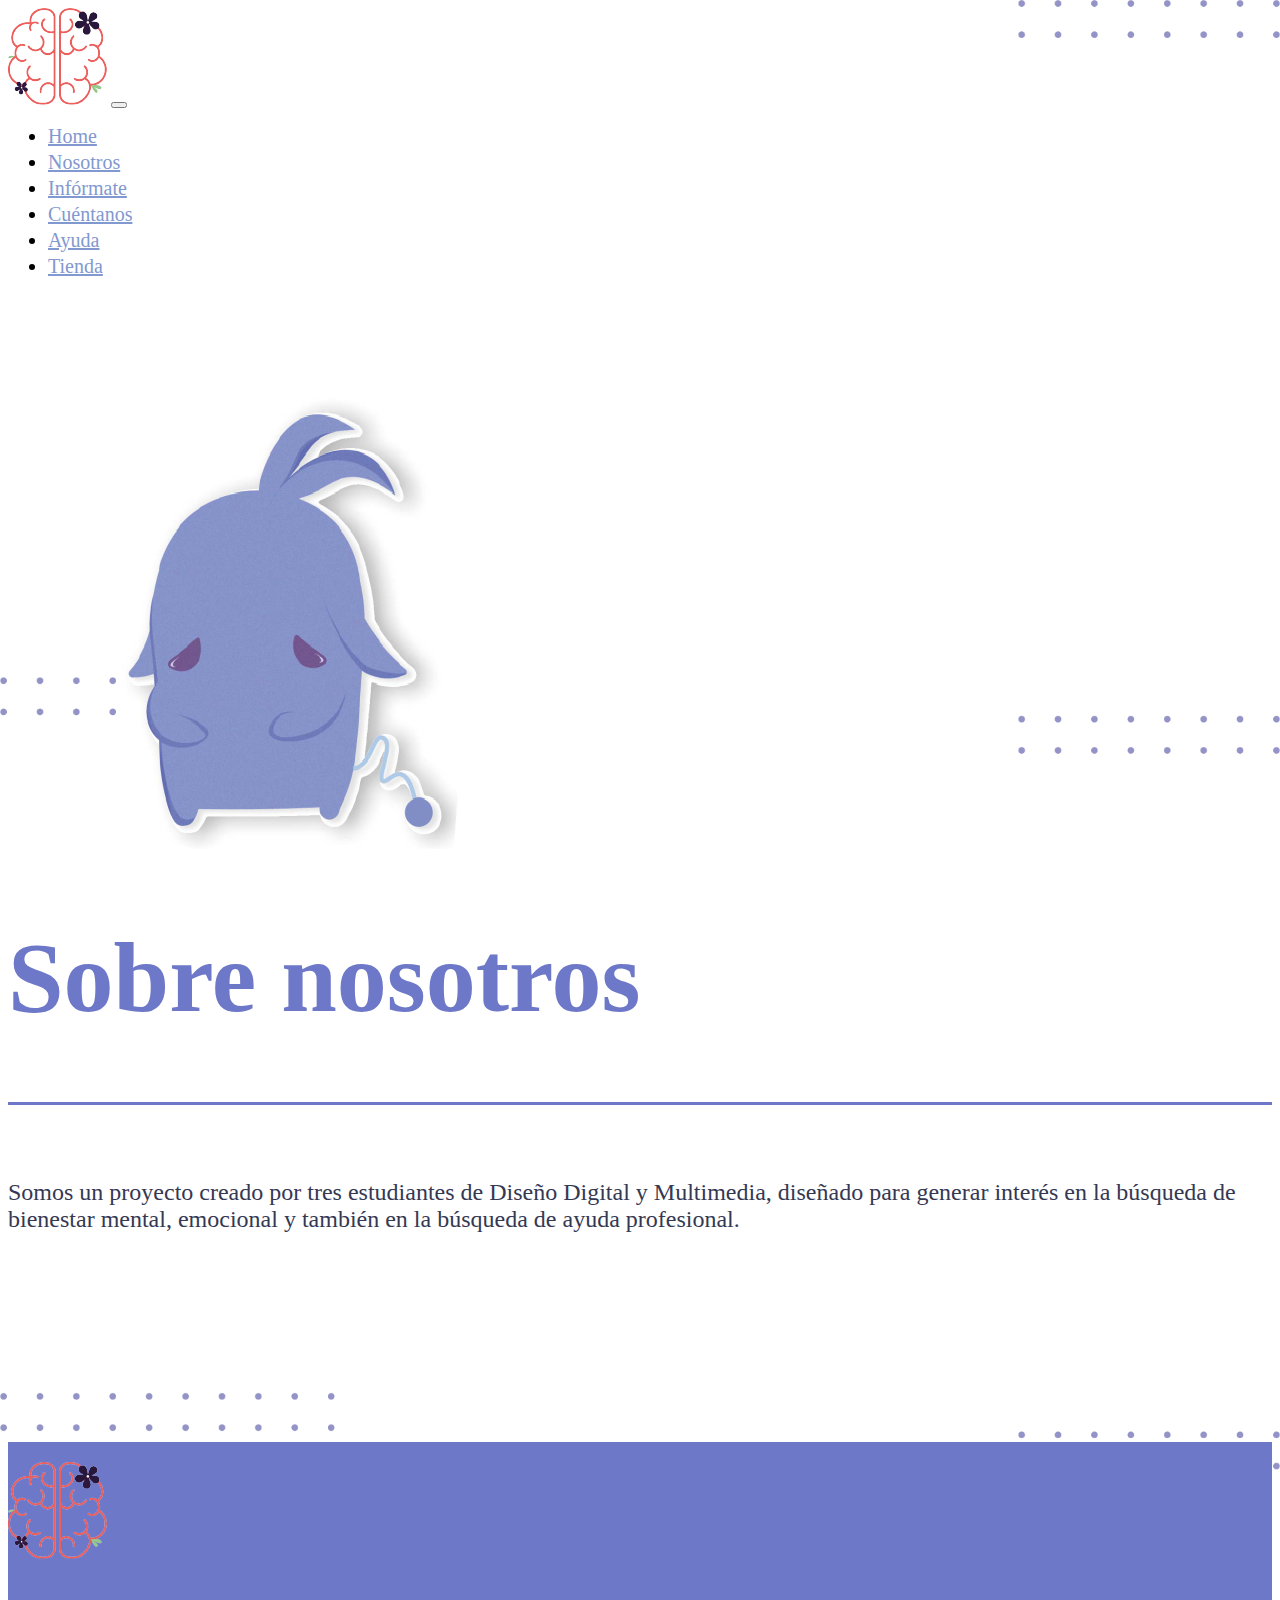
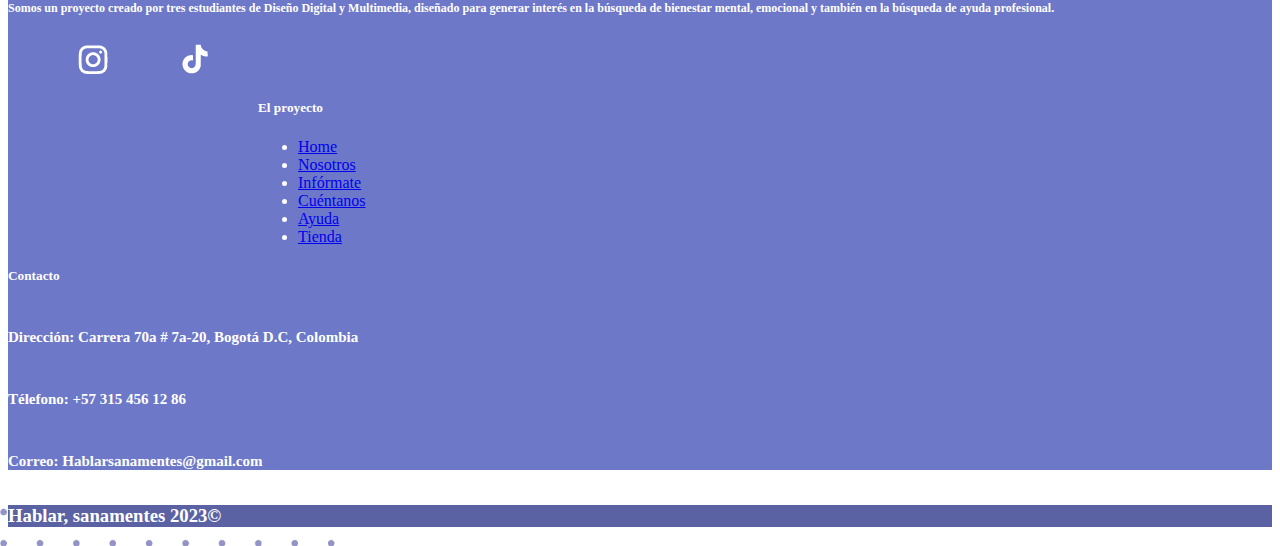
<file: pages/nosotros.html>
<!DOCTYPE html>
<html lang="en">
<head>
    <meta charset="UTF-8">
    <meta http-equiv="X-UA-Compatible" content="IE=edge">
    <meta name="viewport" content="width=device-width, initial-scale=1.0">
    <link rel="shortcut icon" href="../img/Logo.png">
    <title>Hablar Sanamentes - Nosotros</title>
    <!-- SEO -->
    <meta name="description" content="Hablar Sanamentes es un proyecto universitario en pro del bienestar universitario, realizado por y para los estudiantes de Diseño Digital y Multimedia de la Univesidad Colegio Mayor de Cundinamarca en Bogotá, Colombia">
    <meta name="keywords" content="Psicología, universidad, bienestar, estudiantes, bogota, salud mental">
    <!-- Link Bootstrap CSS-->
    <link href="https://cdn.jsdelivr.net/npm/bootstrap@5.3.0-alpha3/dist/css/bootstrap.min.css"
    rel="stylesheet" integrity="sha384-KK94CHFLLe+nY2dmCWGMq91rCGa5gtU4mk92HdvYe+M/SXH301p5ILy+dN9+nJOZ"
    crossorigin="anonymous">
    <!-- Link CSS -->
    <link rel="stylesheet" href="../css/style.css">
    <link href="https://fonts.googleapis.com/css2?family=Montserrat&display=swap" rel="stylesheet">

</head>
<body>
    <!-- Estructura -->
    <!-- Barra de navegaciones -->
    <div class="container-fluid">
        <header class="row">
            <div class="col-12 col-xl-12">
                <nav class="navbar navbar-expand-lg">
                    <div class="container-fluid">
                      <a class="navbar-brand" href="#"><img src="../img/Logo.png" alt="Logo Hablar Sanamentes"></a>
                      <button class="navbar-toggler" type="button" data-bs-toggle="collapse" data-bs-target="#navbarSupportedContent" aria-controls="navbarSupportedContent" aria-expanded="false" aria-label="Toggle navigation">
                        <span class="navbar-toggler-icon"></span>
                      </button>
                      <div class="collapse navbar-collapse justify-content-end" id="navbarSupportedContent">
                        <ul class="navbar-nav mb-2 mb-lg-0">
                          <li class="nav-item">
                            <a class="nav-link active" aria-current="page" href="../index.html" style="color: #8298D0;">Home</a>
                          </li>
                          <li class="nav-item">
                            <a class="nav-link active" href="#" style="color: #8298D0;">Nosotros</a>
                          </li>
                          <li class="nav-item">
                            <a class="nav-link active" href="../pages/informate.html" style="color: #8298D0;">Infórmate</a>
                          </li>
                          <li class="nav-item">
                            <a class="nav-link active" href="../pages/cuentanos.html" style="color: #8298D0;">Cuéntanos</a>
                          </li>
                          <li class="nav-item">
                            <a class="nav-link active" href="../pages/ayuda.html" style="color: #8298D0;">Ayuda</a>
                          </li>
                          <li class="nav-item">
                            <a class="nav-link active" href="../pages/tienda.html" style="color: #8298D0;">Tienda</a>
                          </li>
                        </ul>
                      </div>
                    </div>
                  </nav>
            </div>
        </header>
        <!-- Encabezado -->
        <div class="container cont-noso">
            <div class="row">
              <div class="col deprimidito-img">
                <a class="deprimidito" href="#"><img src="../img/Depresion.png" alt="Dibujo de depresion"></a>
              </div>
              <div class="col cont-sec">
                <h1>Sobre nosotros</h1>
            <!-- Descripción -->
                <div style="border-bottom: 3px solid #6E78C8;"></div>
                <p class="desc-noso">
                    Somos un proyecto creado por tres estudiantes de Diseño Digital y Multimedia, diseñado para generar
                    interés en la búsqueda de bienestar mental, emocional y también en la búsqueda de ayuda profesional.
                </p>
              </div>
            </div>
        </div>
        <!-- Footer -->
        <footer class="row bg-footer">
          <div class="info-footer">
            <div class="row">
              <div class="col">
              <a class="navbar-brand" href="#"><img src="../img/Logo.png" alt="Logo Hablar Sanamentes"></a>
              <h6 class="Footer-sub">Somos un proyecto creado por tres estudiantes de Diseño Digital y Multimedia, diseñado para generar interés en la búsqueda de bienestar mental, emocional y también en la búsqueda de ayuda profesional.</h6>
              <a class="logo_insta redes-img" href="https://www.instagram.com/hablar_sanamentes/"><img src="../img/Logo_insta.png" alt="Logo instagram"></a>
              <a class="logo_tiktok redes-img" href="https://www.tiktok.com/@hablar.sanamentes"><img src="../img/Logo_tiktok.png" alt="Logo tik tok"></a>
              </div>
              <div class="col footer-vent">
              <h5>El proyecto</h5>
              <ul>
                <li class="nav-footer">
                  <a class="nav-link active" aria-current="page" href="../index.html">Home</a>
                </li>
                <li class="nav-footer">
                  <a class="nav-link active" href="#">Nosotros</a>
                </li>
                <li class="nav-footer">
                  <a class="nav-link active" href="../pages/informate.html">Infórmate</a>
                </li>
                <li class="nav-footer">
                  <a class="nav-link active" href="../pages/cuentanos.html">Cuéntanos</a>
                </li>
                <li class="nav-footer">
                  <a class="nav-link active" href="../pages/ayuda.html">Ayuda</a>
                </li>
                <li class="nav-footer">
                  <a class="nav-link active" href="../pages/tienda.html">Tienda</a>
                </li>
              </ul>
              </div>
              <div class="col">
                <h5>Contacto</h5>
                <h6 class="foo-datos">Dirección: Carrera 70a # 7a-20, Bogotá D.C, Colombia</h6>
                <h6 class="foo-datos">Télefono: +57 315 456 12 86</h6>
                <h6 class="foo-datos">Correo: Hablarsanamentes@gmail.com</h6>
              </div>
            </div>
          </div>
            <div class="col-xl-12 col-12 d-flex justify-content-center Final-footer">
                <h3 class="text-final">Hablar, sanamentes 2023©</h3>
            </div>
        </footer>
    </div>
    <!-- Script Bootstrap -->
    <script src="https://cdn.jsdelivr.net/npm/bootstrap@5.3.0-alpha3/dist/js/bootstrap.bundle.min.js"
    integrity="sha384-ENjdO4Dr2bkBIFxQpeoTz1HIcje39Wm4jDKdf19U8gI4ddQ3GYNS7NTKfAdVQSZe" crossorigin="anonymous"></script>
</body>
</html>
</file>
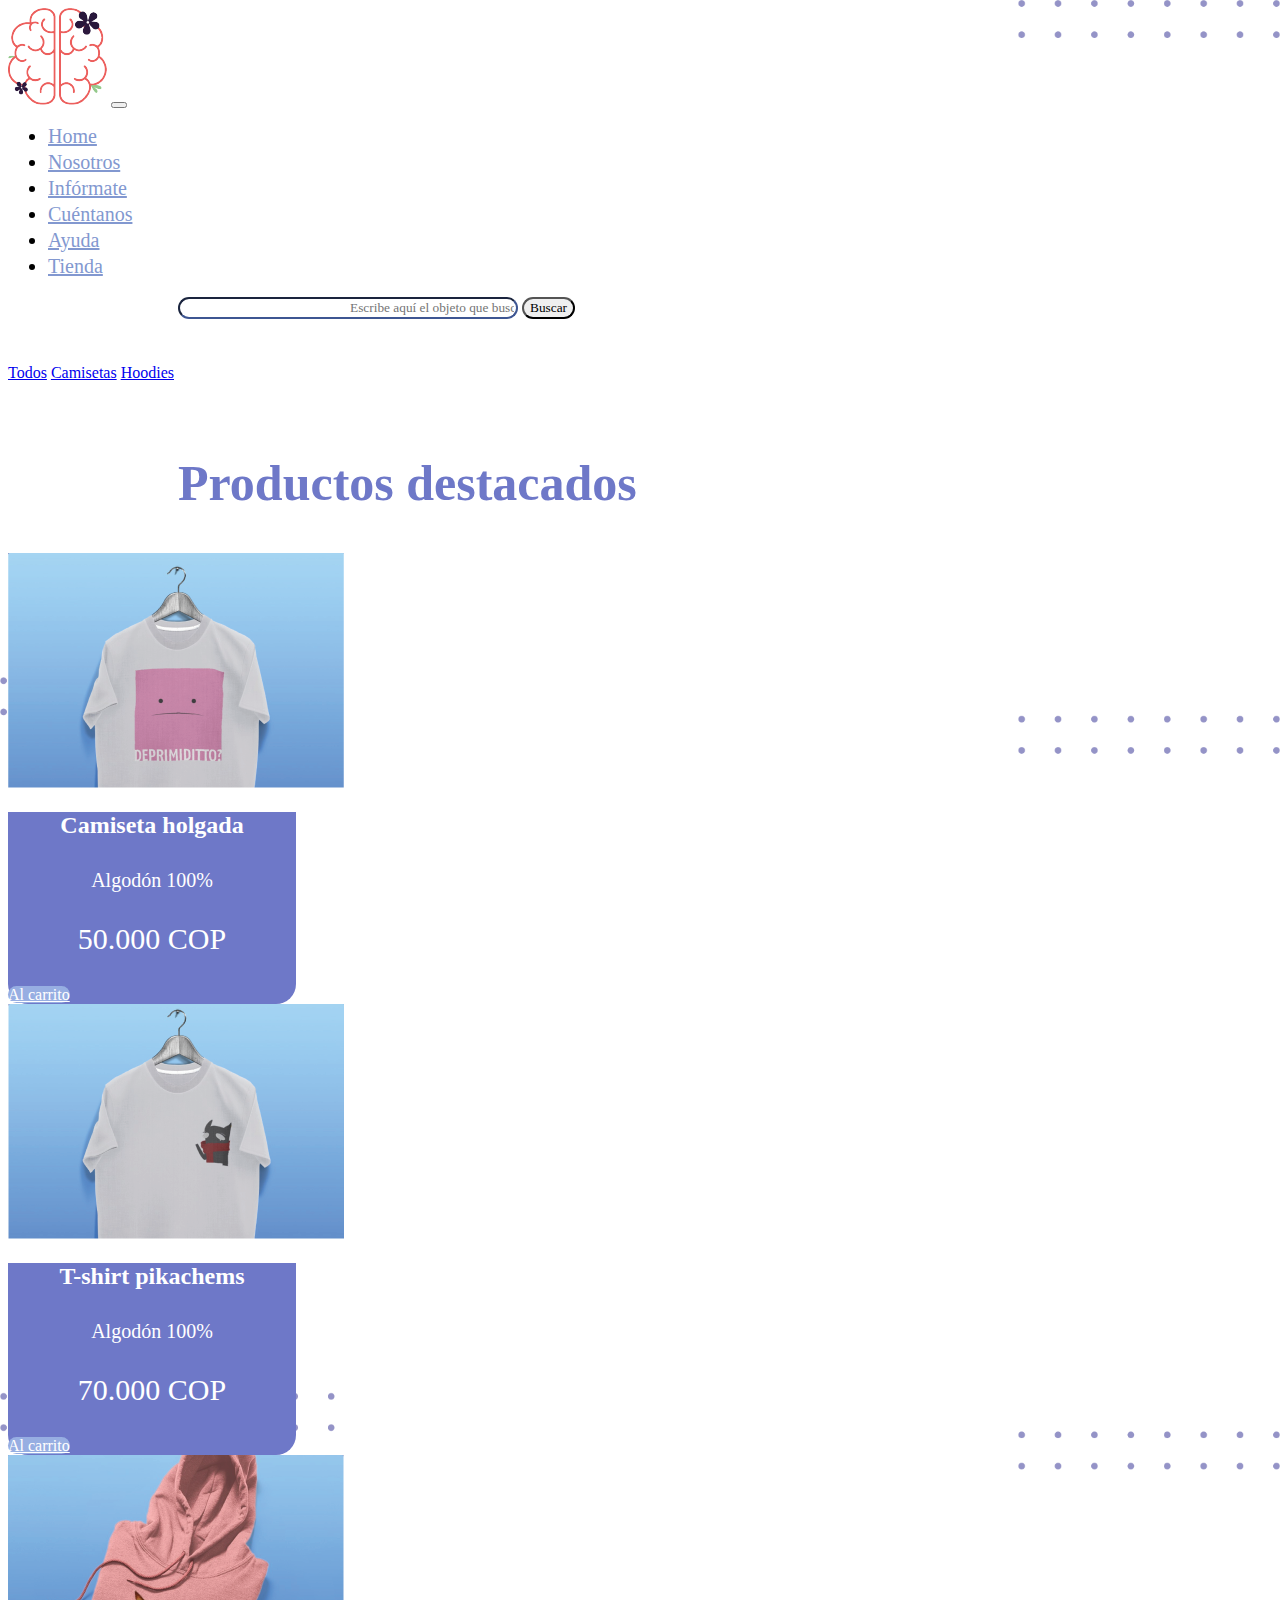
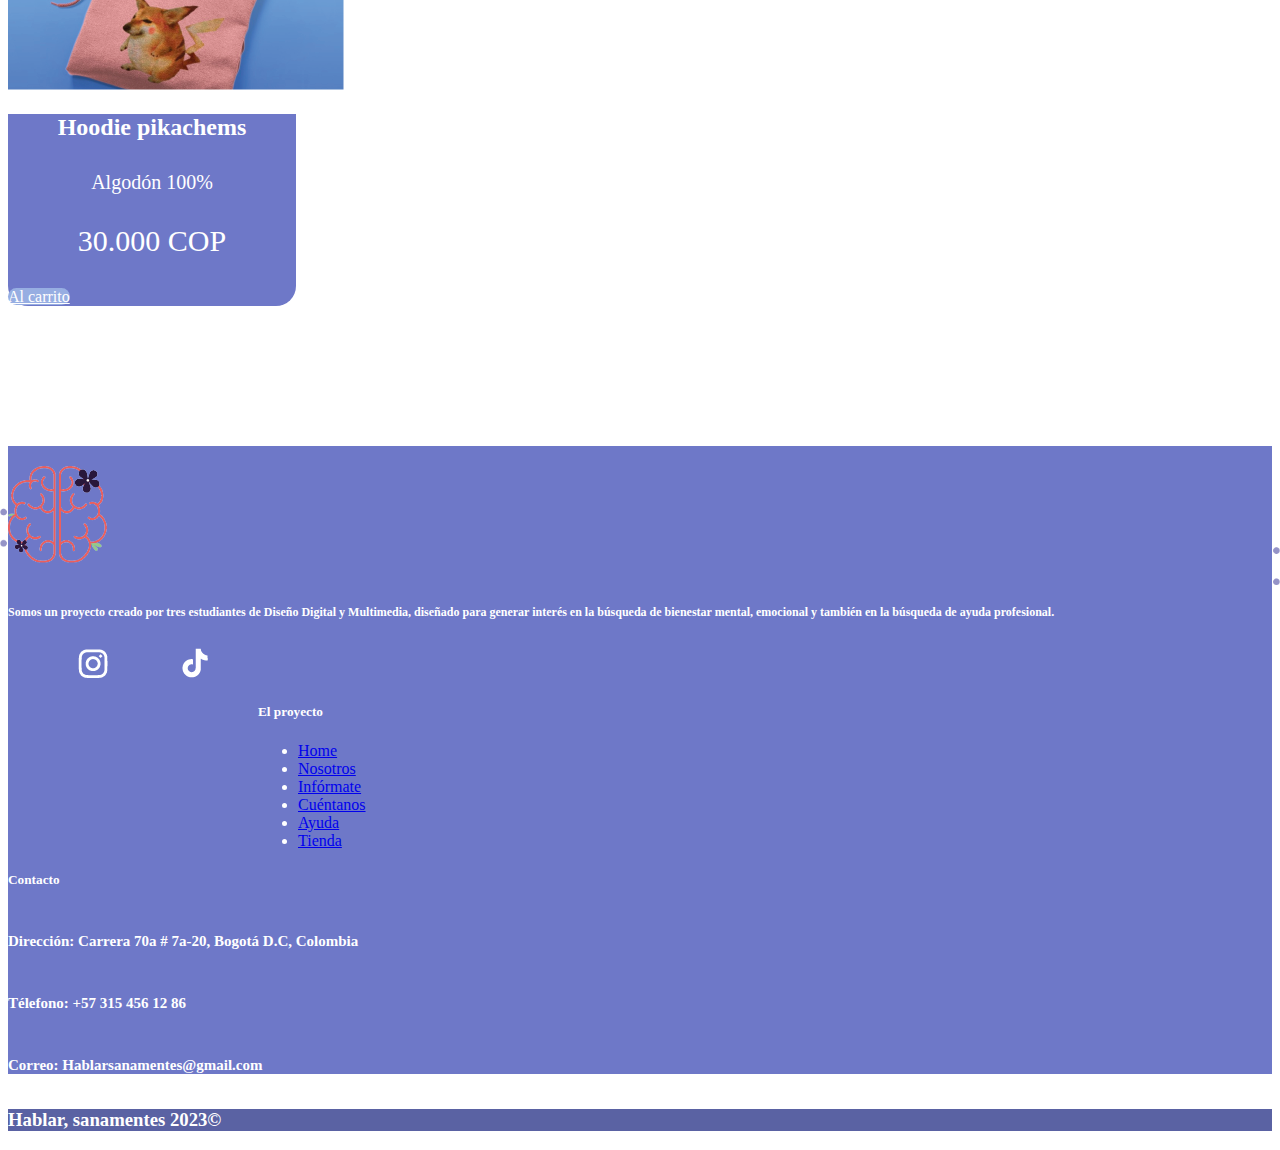
<file: pages/tienda.html>
<!DOCTYPE html>
<html lang="en">
<head>
    <meta charset="UTF-8">
    <meta http-equiv="X-UA-Compatible" content="IE=edge">
    <meta name="viewport" content="width=device-width, initial-scale=1.0">
    <link rel="shortcut icon" href="../img/Logo.png">
    <title>Hablar Sanamentes - Tienda</title>
    <!-- SEO -->
    <meta name="description" content="Hablar Sanamentes busca para sustentarse como proyecto el vender material POP para solventar gastos y poder continuar el proyecto">
    <meta name="keywords" content="Psicología, universidad, bienestar, estudiantes, bogota, salud mental, venta, camisetas, Hoodies">
    <!-- Link Bootstrap CSS-->
    <link href="https://cdn.jsdelivr.net/npm/bootstrap@5.3.0-alpha3/dist/css/bootstrap.min.css"
    rel="stylesheet" integrity="sha384-KK94CHFLLe+nY2dmCWGMq91rCGa5gtU4mk92HdvYe+M/SXH301p5ILy+dN9+nJOZ"
    crossorigin="anonymous">
    <!-- Link CSS -->
    <link rel="stylesheet" href="../css/style.css">
    <link href="https://fonts.googleapis.com/css2?family=Montserrat&display=swap" rel="stylesheet">

</head>
<body>
    <!-- Estructura -->
    <!-- Barra de navegaciones -->
    <div class="container-fluid">
        <header class="row">
            <div class="col-12 col-xl-12">
                <nav class="navbar navbar-expand-lg">
                    <div class="container-fluid">
                      <a class="navbar-brand" href="#"><img src="../img/Logo.png" alt="Logo Hablar Sanamentes"></a>
                      <button class="navbar-toggler" type="button" data-bs-toggle="collapse" data-bs-target="#navbarSupportedContent" aria-controls="navbarSupportedContent" aria-expanded="false" aria-label="Toggle navigation">
                        <span class="navbar-toggler-icon"></span>
                      </button>
                      <div class="collapse navbar-collapse justify-content-end" id="navbarSupportedContent">
                        <ul class="navbar-nav mb-2 mb-lg-0">
                          <li class="nav-item">
                            <a class="nav-link active" aria-current="page" href="../index.html" style="color: #8298D0;">Home</a>
                          </li>
                          <li class="nav-item">
                            <a class="nav-link active" href="../pages/nosotros.html" style="color: #8298D0;">Nosotros</a>
                          </li>
                          <li class="nav-item">
                            <a class="nav-link active" href="../pages/informate.html" style="color: #8298D0;">Infórmate</a>
                          </li>
                          <li class="nav-item">
                            <a class="nav-link active" href="../pages/cuentanos.html" style="color: #8298D0;">Cuéntanos</a>
                          </li>
                          <li class="nav-item">
                            <a class="nav-link active" href="../pages/ayuda.html" style="color: #8298D0;">Ayuda</a>
                          </li>
                          <li class="nav-item">
                            <a class="nav-link active" href="#" style="color: #8298D0;">Tienda</a>
                          </li>
                        </ul>
                      </div>
                    </div>
                  </nav>
            </div>
        </header>
        <!-- Buscador -->
        <div class="Buscar-obj">
            <input type="text" class="form-control form-control-sm w-25 p-2 busca-tiend" id="Input" aria-describedby="emailHelp"
            placeholder="Escribe aquí el objeto que busca">
            <button class="btn btn-primary boton-buscar" type="submit">Buscar</button>
        </div>
        <div class="container cont-group">
            <div class="btn-group">
                <a href="#" class="btn btn-primary active" aria-current="page">Todos</a>
                <a href="#" class="btn btn-primary">Camisetas</a>
                <a href="#" class="btn btn-primary">Hoodies</a>
              </div>
        </div>
        <!-- Productos -->
        <div>
            <h2 class="title-prod">Productos destacados</h2>
        </div>
        <div class="container 2">
            <div class="row">
              <div class="col">
                <div class="col">
                    <div class="card" style="width: 18rem;">
                        <img src="../img/Camisetas.png" class="card-img-top" alt="Camiseta blanca">
                        <div class="card-body card-tien">
                          <h2 class="card-title title-tien">Camiseta holgada</h2>
                          <p class="card-text text-tien">Algodón 100%</p>
                          <p class="card-text text-prec">50.000 COP</p>
                          <a href="#" class="btn btn-primary d-flex justify-content-center align-items-center boton-compra">Al carrito</a>
                        </div>
                    </div>              
                  </div>
             </div>
             <div class="col">
                <div class="card" style="width: 18rem;">
                    <img src="../img/Bags.png" class="card-img-top" alt="Camiseta de pikacheems">
                    <div class="card-body card-tien">
                      <h2 class="card-title title-tien">T-shirt pikachems</h2>
                      <p class="card-text text-tien">Algodón 100%</p>
                      <p class="card-text text-prec">70.000 COP</p>
                      <a href="#" class="btn btn-primary d-flex justify-content-center align-items-center boton-compra">Al carrito</a>
                    </div>
                </div>              
              </div>
              <div class="col">
                <div class="card" style="width: 18rem;">
                    <img src="../img/Busos.png" class="card-img-top" alt="Hoodie de pikacheems">
                    <div class="card-body card-tien">
                      <h2 class="card-title title-tien">Hoodie pikachems</h2>
                      <p class="card-text text-tien">Algodón 100%</p>
                      <p class="card-text text-prec">30.000 COP</p>
                      <a href="#" class="btn btn-primary d-flex justify-content-center align-items-center boton-compra">Al carrito</a>
                    </div>
                </div>              
              </div>
            </div>
        </div>
        <!-- Footer -->
        <footer class="row bg-footer">
          <div class="info-footer">
            <div class="row">
              <div class="col">
              <a class="navbar-brand" href="#"><img src="../img/Logo.png" alt="Logo Hablar Sanamentes"></a>
              <h6 class="Footer-sub">Somos un proyecto creado por tres estudiantes de Diseño Digital y Multimedia, diseñado para generar interés en la búsqueda de bienestar mental, emocional y también en la búsqueda de ayuda profesional.</h6>
              <a class="logo_insta redes-img" href="https://www.instagram.com/hablar_sanamentes/"><img src="../img/Logo_insta.png" alt="Logo instagram"></a>
              <a class="logo_tiktok redes-img" href="https://www.tiktok.com/@hablar.sanamentes"><img src="../img/Logo_tiktok.png" alt="Logo tik tok"></a>
              </div>
              <div class="col footer-vent">
              <h5>El proyecto</h5>
              <ul>
                <li class="nav-footer">
                  <a class="nav-link active" aria-current="page" href="../index.html">Home</a>
                </li>
                <li class="nav-footer">
                  <a class="nav-link active" href="../pages/nosotros.html">Nosotros</a>
                </li>
                <li class="nav-footer">
                  <a class="nav-link active" href="../pages/informate.html">Infórmate</a>
                </li>
                <li class="nav-footer">
                  <a class="nav-link active" href="../pages/cuentanos.html">Cuéntanos</a>
                </li>
                <li class="nav-footer">
                  <a class="nav-link active" href="../pages/ayuda.html">Ayuda</a>
                </li>
                <li class="nav-footer">
                  <a class="nav-link active" href="#">Tienda</a>
                </li>
              </ul>
              </div>
              <div class="col">
                <h5>Contacto</h5>
                <h6 class="foo-datos">Dirección: Carrera 70a # 7a-20, Bogotá D.C, Colombia</h6>
                <h6 class="foo-datos">Télefono: +57 315 456 12 86</h6>
                <h6 class="foo-datos">Correo: Hablarsanamentes@gmail.com</h6>
              </div>
            </div>
          </div>
            <div class="col-xl-12 col-12 d-flex justify-content-center Final-footer">
                <h3 class="text-final">Hablar, sanamentes 2023©</h3>
            </div>
        </footer>
    </div>
    <!-- Script Bootstrap -->
    <script src="https://cdn.jsdelivr.net/npm/bootstrap@5.3.0-alpha3/dist/js/bootstrap.bundle.min.js"
    integrity="sha384-ENjdO4Dr2bkBIFxQpeoTz1HIcje39Wm4jDKdf19U8gI4ddQ3GYNS7NTKfAdVQSZe" crossorigin="anonymous"></script>
</body>
</html>
</file>
<file: css/style.css>
@keyframes transformacion-deprimidito {
  25% {
    transform: translateY(-25px);
  }
  50% {
    transform: translateY(25px);
  }
}
.bg_principal {
  padding: 150px;
}

.form-control {
  margin-bottom: 10px;
}

.boton-buscar {
  font-family: Montserrat semibold;
  --bs-btn-color: #fff;
  --bs-btn-bg: #8298D0;
  --bs-btn-border-color: #8298D0;
  --bs-btn-hover-color: #fff;
  --bs-btn-hover-bg: #3e5692;
  --bs-btn-hover-border-color: #3e5692;
  --bs-btn-focus-shadow-rgb: 49,132,253;
  --bs-btn-active-color: #fff;
  --bs-btn-active-bg: #3e5692;
  --bs-btn-active-border-color: #3e5692;
  --bs-btn-active-shadow: inset 0 20px 20px rgba(0, 0, 0, 0.125);
  --bs-btn-disabled-color: #fff;
  --bs-btn-disabled-bg: #3e5692;
  --bs-btn-disabled-border-color: #3e5692;
  border-radius: 20px 20px 20px 20px;
}

.buscador {
  font-family: Montserrat semibold;
  border-color: #3e5692;
  color: #3e5692;
  border-radius: 20px 20px 20px 20px;
}

.cont-noso {
  padding-top: 100px;
  padding-bottom: 45px;
}

.deprimidito-img {
  padding-left: 110px;
  animation-name: transformacion-deprimidito;
  animation-duration: 5s;
  animation-iteration-count: infinite;
  animation-timing-function: ease-in-out;
}

.desc-noso {
  padding-top: 50px;
}

body {
  background-image: url("../img/1.png");
  background-size: 100%;
}

footer {
  padding-top: 140px;
  color: white;
}

.info-footer {
  background-color: #6E78C8;
  padding-top: 20px;
}

.Final-footer {
  background-color: #5a62a3;
}

.Footer-sub {
  font-family: Montserrat regular;
  padding-top: 10px;
  font-size: 12px;
}

h5 {
  font-family: Montserrat semibold;
}

.footer-vent {
  padding-left: 250px;
}

.foo-datos {
  font-family: Montserrat regular;
  padding-top: 10px;
  font-size: 15px;
}

.redes-img {
  padding-left: 70px;
}

.label-cuent {
  font-family: Montserrat medium;
  color: #353853;
  padding-top: 10px;
}

.btn-primary {
  font-family: Montserrat semibold;
  --bs-btn-color: #fff;
  --bs-btn-bg: #8298D0;
  --bs-btn-border-color: #8298D0;
  --bs-btn-hover-color: #fff;
  --bs-btn-hover-bg: #3e5692;
  --bs-btn-hover-border-color: #3e5692;
  --bs-btn-focus-shadow-rgb: 49,132,253;
  --bs-btn-active-color: #fff;
  --bs-btn-active-bg: #3e5692;
  --bs-btn-active-border-color: #3e5692;
  --bs-btn-active-shadow: inset 0 20px 20px rgba(0, 0, 0, 0.125);
  --bs-btn-disabled-color: #fff;
  --bs-btn-disabled-bg: #3e5692;
  --bs-btn-disabled-border-color: #3e5692;
  border-radius: 20px 20px 20px 20px;
}

.form-place {
  font-family: Montserrat semibold;
  border-color: #3e5692;
  color: #3e5692;
}

.desc-cuen {
  padding-top: 50px;
}

.cuentanos-desc {
  padding-left: 40px;
}

.cont-cuen {
  padding-top: 100px;
  padding-bottom: 45px;
}

.card-body {
  background-color: #899FD3;
  color: white;
  border-radius: 0px 0px 20px 20px;
}

.card-header {
  background-color: #899FD3;
  color: white;
}

.boton-ayuda {
  background-color: white;
  color: #899FD3;
}

.cont-3 {
  padding-top: 50px;
}

.cont-4 {
  padding-top: 50px;
}

.desc-ayuda {
  padding-top: 50px;
  padding-bottom: 50px;
}

@keyframes transformacion-ansiedad {
  25% {
    transform: translateX(-16px);
  }
  50% {
    transform: translateX(10px);
  }
}
.ansiedad-img {
  animation-name: transformacion-ansiedad;
  animation-duration: 1s;
  animation-iteration-count: infinite;
  animation-timing-function: ease-in-out;
}

.card-tien {
  background-color: #6E78C8;
  border-color: 2px #6E78C8;
  border-radius: 0px 0px 20px 20px;
}

.title-tien {
  font-family: Montserrat semibold;
  text-align: center;
}

.text-tien {
  font-family: Montserrat regular;
  color: white;
  text-align: center;
  font-size: 20px;
  padding-top: 10px;
}

.text-prec {
  font-family: Montserrat semibold;
  color: white;
  text-align: center;
  font-size: 30px;
}

.boton-compra {
  background-color: #97aee2;
  color: white;
  justify-content: center;
  align-items: center;
  border-radius: 20px 20px 20px 20px;
}

.busca-tiend {
  padding-left: 170px;
  border-radius: 20px 20px 20px 20px;
  font-family: Montserrat semibold;
  border-color: #3e5692;
  color: #3e5692;
}

.Buscar-obj {
  padding-left: 170px;
  padding-bottom: 15px;
}

.title-prod {
  font-family: Montserrat semibold;
  font-size: 50px;
  color: #6E78C8;
  padding-left: 170px;
  padding-top: 30px;
}

.cont-group {
  padding-top: 20px;
}

.carousel {
  padding-top: 50px;
}

.carousel-item img {
  display: block;
  margin: 0 auto;
}

.desc-info {
  font-family: Montserrat medium;
  color: #353853;
  padding-top: 50px;
}

.btn-descu {
  padding-top: 20px;
}

@keyframes transformacion {
  25% {
    transform: translateY(-10px);
  }
  50% {
    transform: translateY(25px);
  }
}
h1 {
  font-family: Montserrat semibold;
  color: #6E78C8;
  font-size: 100px;
}

.nav-item {
  font-size: 20px;
  font-family: Montserrat semibold;
  padding-bottom: 3px;
}
.nav-item:hover {
  text-decoration: 4px underline;
  color: #8298D0;
}

p {
  font-family: Montserrat medium;
  font-size: 24px;
  color: #353853;
}

.navbar-brand {
  animation-name: transformacion;
  animation-duration: 5s;
  animation-iteration-count: infinite;
  animation-delay: 1s;
  animation-timing-function: ease-in-out;
}

@media screen and (max-width: 768px) {
  h1 {
    font-size: 50px;
    text-align: center;
  }
  .bg_principal {
    padding: 60px;
  }
  .w-25 {
    width: 100% !important;
  }
  footer {
    padding-top: 85px;
  }
  .info-footer {
    text-align: center;
  }
  .redes-img {
    padding-left: 0px;
  }
  .footer-vent {
    display: none;
  }
  .cont-noso {
    padding-top: 20px;
    padding-bottom: 0px;
  }
  @keyframes transformacion-deprimidito {
    25% {
      transform: translateY(-10px);
    }
    50% {
      transform: translateY(10px);
    }
  }
  .deprimidito-img {
    padding-left: 0px;
    animation-name: transformacion-deprimidito;
    animation-duration: 5s;
    animation-iteration-count: infinite;
    animation-timing-function: ease-in-out;
  }
  @keyframes transformacion-ansiedad {
    25% {
      transform: translateX(-2px);
    }
    50% {
      transform: translateX(2px);
    }
  }
  .ansiedad-img {
    animation-name: transformacion-ansiedad;
    animation-duration: 1s;
    animation-iteration-count: infinite;
    animation-timing-function: ease-in-out;
  }
  .cont-ejer {
    padding-left: 0;
  }
  .desc-noso {
    padding-top: 10px;
    font-size: 20px;
    text-align: center;
  }
  .desc-ayuda {
    padding-top: 10px;
    padding-bottom: 20px;
    font-size: 20px;
    text-align: center;
  }
  .w-50 {
    width: 100% !important;
  }
  .desc-cuen {
    padding-top: 20px;
    text-align: center;
  }
  .cont-cuen {
    padding-top: 10px;
  }
  .cuentanos-desc {
    padding-left: 0px;
  }
  .Buscar-obj {
    padding-left: 0px;
    padding-bottom: 10px;
  }
  .cont-group {
    padding-top: 0px;
  }
  .title-prod {
    font-size: 50px;
    padding-left: 0px;
    padding-top: 20px;
    text-align: center;
  }
  .cuenta-place {
    transform: translate(0px, 500px);
  }
  .cuentanos-desc {
    transform: translate(0px, -500px);
  }
  body {
    background-size: 15 0%;
  }
  .desc-info {
    text-align: center;
  }
}

/*# sourceMappingURL=style.css.map */
</file>
